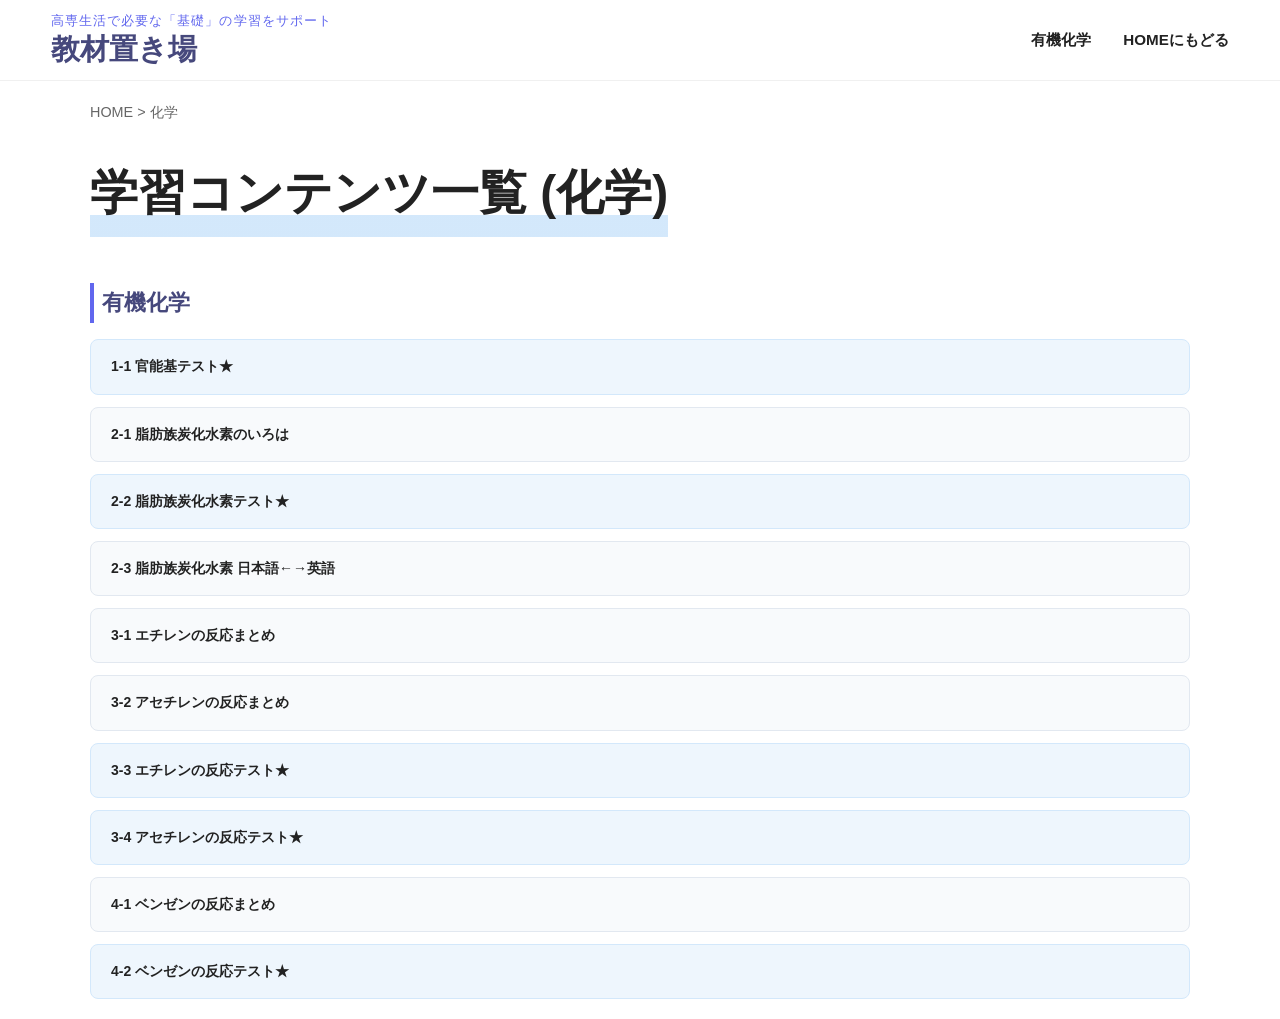
<file: index.html>
<!DOCTYPE html>
<html lang="ja">

<head>
    <meta charset="UTF-8" />
    <meta name="viewport" content="width=device-width, initial-scale=1.0" />
    <!--Google Search Console-->

    <title>教材置き場</title>

    <meta name="description" content="高専生のための教材置き場。学習に役立つコンテンツを順次追加していきます。">

    <link rel="stylesheet" href="style.css" />
</head>

<body>

    <!-- =========================
         Header
    ========================== -->
    <header class="header">
        <div class="header-inner">
            <a href="https://study.kikuchan-code.workers.dev/" class="logo">
                <p class="logo-subtitle">高専生活で必要な「基礎」の学習をサポート</p>
                <h1 class="logo-title">教材置き場</h1>
            </a>

            <!-- Hamburger -->
            <button class="hamburger" id="hamburger" aria-label="メニューを開く">
                <span></span>
                <span></span>
                <span></span>
            </button>

            <!-- Navigation -->
            <nav class="nav" id="nav">
                <ul class="nav-list">
                    <li><a href="#works">有機化学</a></li>
                    <li><a href="https://study.kikuchan-code.workers.dev/">HOMEにもどる</a></li>
                </ul>
            </nav>
        </div>
    </header>

    <!-- =========================
         Main
    ========================== -->
    <main class="main-content">

        <!-- Works -->
        <section class="section" id="works">
            <div class="container">
                
                <nav class="breadcrumb">
                    <a href="https://study.kikuchan-code.workers.dev/">HOME</a> &gt; <span>化学</span>
                </nav>

                <h2 class="section-title">学習コンテンツ一覧 (化学)</h2>

                <div class="section-content">
                    <h3 class="category-title">有機化学</h3>
                    
                    <ul class="content-list">
                        <li><a href="./OrganicChemistry/1-1.html" class="content-link is-test">1-1 官能基テスト★</a></li>
                        <li><a href="./OrganicChemistry/2-1.html" class="content-link">2-1 脂肪族炭化水素のいろは</a></li>
                        <li><a href="./OrganicChemistry/2-2.html" class="content-link is-test">2-2 脂肪族炭化水素テスト★</a></li>
                        <li><a href="./OrganicChemistry/2-3.html" class="content-link">2-3 脂肪族炭化水素 日本語←→英語</a></li>
                        <li><a href="./OrganicChemistry/3-1.html" class="content-link">3-1 エチレンの反応まとめ</a></li>
                        <li><a href="./OrganicChemistry/3-2.html" class="content-link">3-2 アセチレンの反応まとめ</a></li>
                        <li><a href="./OrganicChemistry/3-3.html" class="content-link is-test">3-3 エチレンの反応テスト★</a></li>
                        <li><a href="./OrganicChemistry/3-4.html" class="content-link is-test">3-4 アセチレンの反応テスト★</a></li>
                        <li><a href="./OrganicChemistry/4-1.html" class="content-link">4-1 ベンゼンの反応まとめ</a></li>
                        <li><a href="./OrganicChemistry/4-2.html" class="content-link is-test">4-2 ベンゼンの反応テスト★</a></li>
                    </ul>
                </div>

            </div>
        </section>

    </main>

    <!-- =========================
         To Top Button
    ========================== -->
    <button id="toTopBtn" class="to-top-btn" title="上へ戻る">
        <span aria-hidden="true" class="to-top-icon"></span>
    </button>

    <!-- =========================
         Scripts
    ========================== -->
    <script src="script.js"></script>

</body>

</html>
</file>
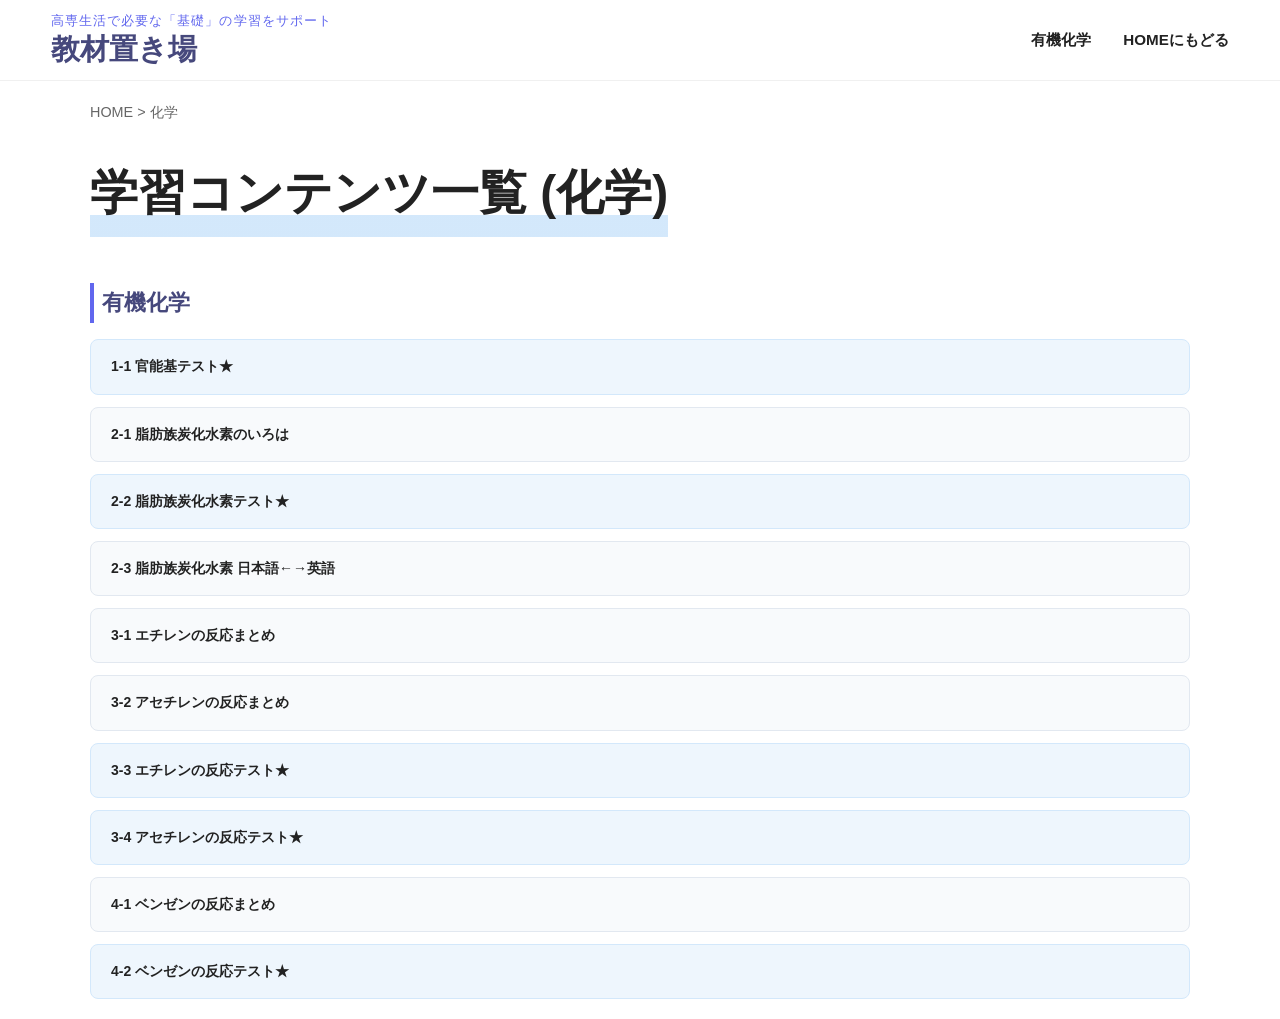
<file: chemistry.html>
<!DOCTYPE html>
<html lang="ja">

<head>
    <meta charset="UTF-8" />
    <meta name="viewport" content="width=device-width, initial-scale=1.0" />
    <!--Google Search Console-->

    <title>教材置き場</title>

    <meta name="description" content="高専生のための教材置き場。学習に役立つコンテンツを順次追加していきます。">

    <link rel="stylesheet" href="style.css" />
</head>

<body>

    <!-- =========================
         Header
    ========================== -->
    <header class="header">
        <div class="header-inner">
            <a href="../index.html" class="logo">
                <p class="logo-subtitle">高専生活で必要な「基礎」の学習をサポート</p>
                <h1 class="logo-title">教材置き場</h1>
            </a>

            <!-- Hamburger -->
            <button class="hamburger" id="hamburger" aria-label="メニューを開く">
                <span></span>
                <span></span>
                <span></span>
            </button>

            <!-- Navigation -->
            <nav class="nav" id="nav">
                <ul class="nav-list">
                    <li><a href="#works">有機化学</a></li>
                    <li><a href="../index.html">HOMEにもどる</a></li>
                </ul>
            </nav>
        </div>
    </header>

    <!-- =========================
         Main
    ========================== -->
    <main class="main-content">

        <!-- Works -->
        <section class="section" id="works">
            <div class="container">
                
                <nav class="breadcrumb">
                    <a href="../index.html">HOME</a> &gt; <span>化学</span>
                </nav>

                <h2 class="section-title">学習コンテンツ一覧 (化学)</h2>

                <div class="section-content">
                    <h3 class="category-title">有機化学</h3>
                    
                    <ul class="content-list">
                        <li><a href="./OrganicChemistry/1-1.html" class="content-link is-test">1-1 官能基テスト★</a></li>
                        <li><a href="./OrganicChemistry/2-1.html" class="content-link">2-1 脂肪族炭化水素のいろは</a></li>
                        <li><a href="./OrganicChemistry/2-2.html" class="content-link is-test">2-2 脂肪族炭化水素テスト★</a></li>
                        <li><a href="./OrganicChemistry/2-3.html" class="content-link">2-3 脂肪族炭化水素 日本語←→英語</a></li>
                        <li><a href="./OrganicChemistry/3-1.html" class="content-link">3-1 エチレンの反応まとめ</a></li>
                        <li><a href="./OrganicChemistry/3-2.html" class="content-link">3-2 アセチレンの反応まとめ</a></li>
                        <li><a href="./OrganicChemistry/3-3.html" class="content-link is-test">3-3 エチレンの反応テスト★</a></li>
                        <li><a href="./OrganicChemistry/3-4.html" class="content-link is-test">3-4 アセチレンの反応テスト★</a></li>
                        <li><a href="./OrganicChemistry/4-1.html" class="content-link">4-1 ベンゼンの反応まとめ</a></li>
                        <li><a href="./OrganicChemistry/4-2.html" class="content-link is-test">4-2 ベンゼンの反応テスト★</a></li>
                    </ul>
                </div>

            </div>
        </section>

    </main>

    <!-- =========================
         To Top Button
    ========================== -->
    <button id="toTopBtn" class="to-top-btn" title="上へ戻る">
        <span aria-hidden="true" class="to-top-icon"></span>
    </button>

    <!-- =========================
         Scripts
    ========================== -->
    <script src="script.js"></script>

</body>

</html>
</file>
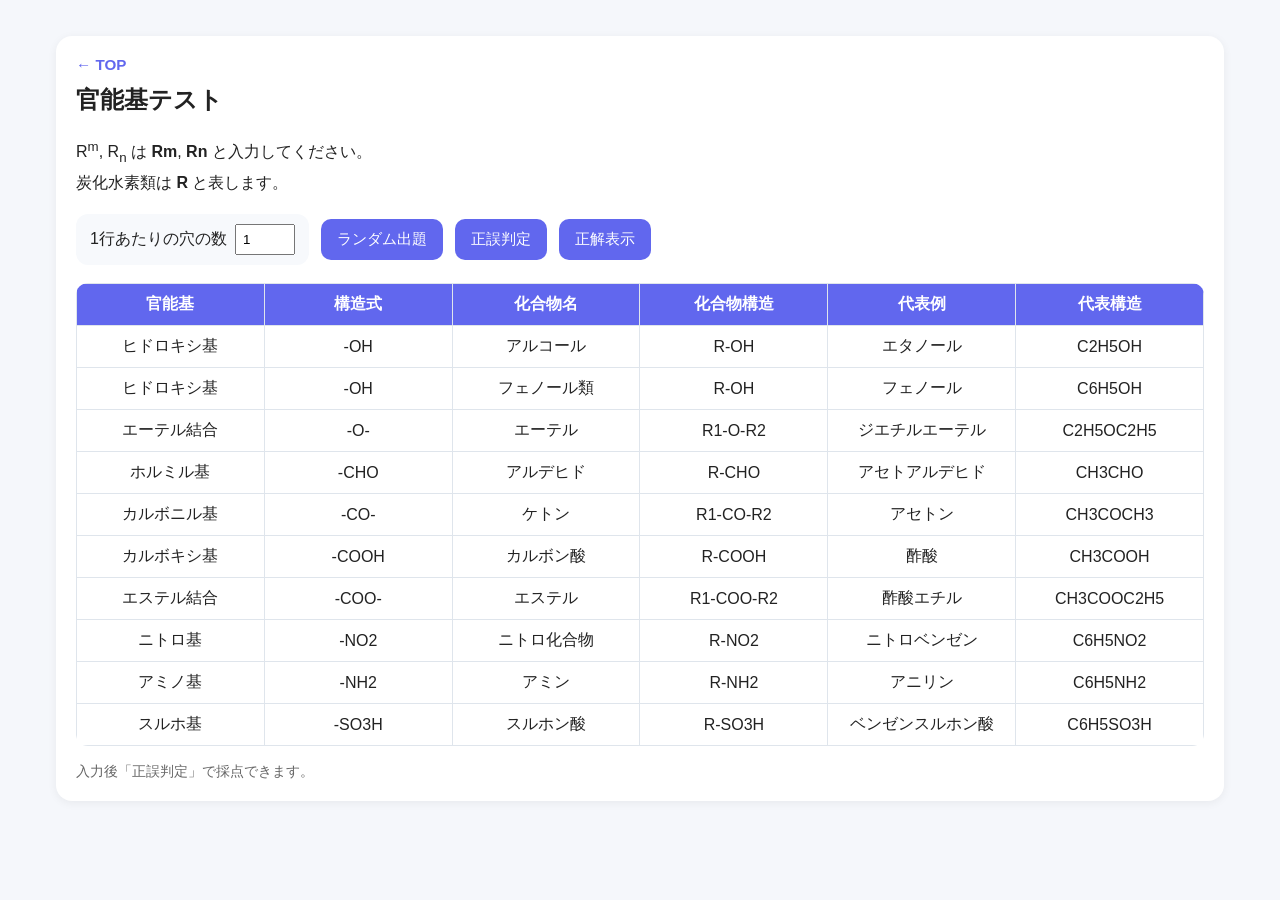
<file: OrganicChemistry/1-1.html>
<!DOCTYPE html>
<html lang="ja">

<!DOCTYPE html>
<html lang="ja">

<head>
    <meta charset="UTF-8">
    <meta name="viewport" content="width=device-width, initial-scale=1.0">
    <title>官能基テスト</title>

    <style>
        :root {
            --main: #6167ee;
            --main-dark: #46487c;
            --bg: #f5f7fb;
            --card: #ffffff;
            --border: #dfe5ec;
            --correct-bg: #d4edda;
            --correct-border: #28a745;
            --wrong-bg: #f8d7da;
            --wrong-border: #dc3545;
            --show-answer-bg: #cfe2ff;
            --show-answer-border: #4d8dff;
        }

        * {
            box-sizing: border-box;
        }

        body {
            margin: 0;
            font-family: Arial, sans-serif;
            background: var(--bg);
            color: #222;
        }

        h1 {
            margin: 0;
            font-size: 1.4rem;
        }

        .top-bar {
            margin-bottom: 20px;
        }

        .top-bar h1 {
            margin: 10px 0 0;
            font-size: 1.5rem;
        }

        .back-link {
            color: var(--main);
            text-decoration: none;
            font-size: 0.95rem;
            font-weight: bold;
        }

        .back-link:hover {
            color: var(--main-dark);
            text-decoration: underline;
        }

        main {
            max-width: 1200px;
            margin: 20px auto;
            padding: 16px;
        }

        .card {
            background: var(--card);
            border-radius: 16px;
            padding: 20px;
            box-shadow: 0 2px 10px rgba(0, 0, 0, 0.06);
        }

        .description {
            margin-bottom: 18px;
            line-height: 1.7;
        }

        .controls {
            display: flex;
            flex-wrap: wrap;
            gap: 12px;
            align-items: center;
            margin-bottom: 18px;
        }

        .controls-group {
            display: flex;
            align-items: center;
            gap: 8px;
            background: #f7f9fc;
            padding: 10px 14px;
            border-radius: 12px;
        }

        input[type="number"] {
            width: 60px;
            padding: 6px;
        }

        button {
            border: none;
            background: var(--main);
            color: white;
            padding: 10px 16px;
            border-radius: 10px;
            cursor: pointer;
            font-size: 0.95rem;
            transition: 0.2s;
        }

        button:hover {
            background: var(--main-dark);
            transform: translateY(-1px);
        }

        .table-wrap {
            overflow-x: auto;
            border-radius: 12px;
        }

        table {
            width: 100%;
            min-width: 900px;
            border-collapse: collapse;

            /* 追加 */
            table-layout: fixed;
        }

        th,
        td {
            border: 1px solid var(--border);
            padding: 10px;
            text-align: center;

            /* 追加 */
            word-break: break-word;
        }

        th {
            background: var(--main);
            color: white;

            /* stickyやめる */
            position: static;
        }

        input[type="text"] {
            width: 100%;
            min-width: 90px;
            padding: 8px;
            border: 2px solid #ccc;
            border-radius: 8px;
            font-size: 0.95rem;
        }

        input.correct {
            background: var(--correct-bg);
            border-color: var(--correct-border);
        }

        input.wrong {
            background: var(--wrong-bg);
            border-color: var(--wrong-border);
        }

        input.show-answer {
            background: #cfe2ff;
            border-color: #4d8dff;
        }

        .footer-note {
            margin-top: 16px;
            color: #666;
            font-size: 0.9rem;
        }

        @media (max-width: 800px) {

            main {
                padding: 10px;
            }

            .controls {
                flex-direction: column;
                align-items: stretch;
            }

            .controls-group {
                justify-content: space-between;
            }

            button {
                width: 100%;
            }

            th,
            td {
                font-size: 0.85rem;
                padding: 8px;
            }
        }
    </style>
</head>

<body>

    <main>



        <div class="card">

            <div class="top-bar">
                <a href="../index.html" class="back-link">
                    ← TOP
                </a>

                <h1>官能基テスト</h1>
            </div>

            <div class="description">
                R<sup>m</sup>, R<sub>n</sub> は
                <strong>Rm</strong>, <strong>Rn</strong>
                と入力してください。<br>
                炭化水素類は <strong>R</strong> と表します。
            </div>

            <div class="controls">

                <div class="controls-group">
                    <label for="hole-count">1行あたりの穴の数</label>
                    <input type="number" id="hole-count" min="1" max="5" value="1">
                </div>

                <button id="randomize-button">
                    ランダム出題
                </button>

                <button id="check-answers-button">
                    正誤判定
                </button>

                <button id="show-answers-button">
                    正解表示
                </button>

            </div>

            <div class="table-wrap">
                <table id="functional-groups-table">

                    <thead>
                        <tr>
                            <th>官能基</th>
                            <th>構造式</th>
                            <th>化合物名</th>
                            <th>化合物構造</th>
                            <th>代表例</th>
                            <th>代表構造</th>
                        </tr>
                    </thead>

                    <tbody></tbody>

                </table>
            </div>
            <div class="footer-note">
                入力後「正誤判定」で採点できます。
            </div>

        </div>

    </main>

    <script>
        const data = [
            {
                name: 'ヒドロキシ基',
                structure: '-OH',
                compoundName: 'アルコール',
                compoundStructure: 'R-OH',
                organicCompoundName: 'エタノール',
                organicCompoundStructure: 'C2H5OH'
            },
            {
                name: 'ヒドロキシ基',
                structure: '-OH',
                compoundName: 'フェノール類',
                compoundStructure: 'R-OH',
                organicCompoundName: 'フェノール',
                organicCompoundStructure: 'C6H5OH'
            },
            {
                name: 'エーテル結合',
                structure: '-O-',
                compoundName: 'エーテル',
                compoundStructure: 'R1-O-R2',
                organicCompoundName: 'ジエチルエーテル',
                organicCompoundStructure: 'C2H5OC2H5'
            },
            {
                name: 'ホルミル基',
                structure: '-CHO',
                compoundName: 'アルデヒド',
                compoundStructure: 'R-CHO',
                organicCompoundName: 'アセトアルデヒド',
                organicCompoundStructure: 'CH3CHO'
            },
            {
                name: 'カルボニル基',
                structure: '-CO-',
                compoundName: 'ケトン',
                compoundStructure: 'R1-CO-R2',
                organicCompoundName: 'アセトン',
                organicCompoundStructure: 'CH3COCH3'
            },
            {
                name: 'カルボキシ基',
                structure: '-COOH',
                compoundName: 'カルボン酸',
                compoundStructure: 'R-COOH',
                organicCompoundName: '酢酸',
                organicCompoundStructure: 'CH3COOH'
            },
            {
                name: 'エステル結合',
                structure: '-COO-',
                compoundName: 'エステル',
                compoundStructure: 'R1-COO-R2',
                organicCompoundName: '酢酸エチル',
                organicCompoundStructure: 'CH3COOC2H5'
            },
            {
                name: 'ニトロ基',
                structure: '-NO2',
                compoundName: 'ニトロ化合物',
                compoundStructure: 'R-NO2',
                organicCompoundName: 'ニトロベンゼン',
                organicCompoundStructure: 'C6H5NO2'
            },
            {
                name: 'アミノ基',
                structure: '-NH2',
                compoundName: 'アミン',
                compoundStructure: 'R-NH2',
                organicCompoundName: 'アニリン',
                organicCompoundStructure: 'C6H5NH2'
            },
            {
                name: 'スルホ基',
                structure: '-SO3H',
                compoundName: 'スルホン酸',
                compoundStructure: 'R-SO3H',
                organicCompoundName: 'ベンゼンスルホン酸',
                organicCompoundStructure: 'C6H5SO3H'
            },
        ];

        const tableBody = document.querySelector('#functional-groups-table tbody');
        const holeCountInput = document.getElementById('hole-count');
        const shuffleRowsCheckbox = document.getElementById('shuffle-rows');
        const randomizeButton = document.getElementById('randomize-button');
        const checkAnswersButton = document.getElementById('check-answers-button');
        const showAnswersButton = document.getElementById('show-answers-button');

        function createTable() {
            tableBody.innerHTML = ''; // テーブルをリセット
            data.forEach(item => {
                const row = document.createElement('tr');
                Object.values(item).forEach(text => {
                    const cell = document.createElement('td');
                    cell.textContent = text;
                    row.appendChild(cell);
                });
                tableBody.appendChild(row);
            });
        }

        function shuffleArray(array) {
            for (let i = array.length - 1; i > 0; i--) {
                const j = Math.floor(Math.random() * (i + 1));
                [array[i], array[j]] = [array[j], array[i]];
            }
        }

        function randomizeHoles() {

            const holeCount = parseInt(holeCountInput.value, 10);

            createTable();

            // 1列目（官能基名）の重複管理
            const usedFirstColumnAnswers = new Set();

            tableBody.querySelectorAll('tr').forEach(row => {

                const cells = Array.from(row.children);

                shuffleArray(cells);

                let holesMade = 0;

                for (const cell of cells) {

                    if (holesMade >= holeCount) break;

                    const cellIndex = cells.indexOf(cell);

                    const originalText = cell.textContent;

                    // 1列目だけ重複禁止
                    if (cellIndex === 0) {

                        if (usedFirstColumnAnswers.has(originalText)) {
                            continue;
                        }

                        usedFirstColumnAnswers.add(originalText);
                    }

                    cell.innerHTML =
                        `<input type="text" data-answer="${originalText}" />`;

                    const input = cell.querySelector('input');

                    function resize() {

                        const temp = document.createElement('span');

                        temp.style.visibility = 'hidden';
                        temp.style.position = 'absolute';
                        temp.style.whiteSpace = 'pre';

                        temp.style.font =
                            getComputedStyle(input).font;

                        temp.textContent =
                            input.value || originalText || " ";

                        document.body.appendChild(temp);

                        input.style.width =
                            `${temp.offsetWidth + 32}px`;

                        temp.remove();
                    }

                    input.addEventListener('input', resize);

                    input.resizeInput = resize;

                    resize();

                    holesMade++;
                }
            });
        }

        function checkAnswers() {

            tableBody.querySelectorAll('input').forEach(input => {

                const answer =
                    input.getAttribute('data-answer');

                input.classList.remove(
                    'correct',
                    'wrong',
                    'show-answer'
                );

                if (input.value === answer) {

                    input.classList.add('correct');

                } else {

                    input.classList.add('wrong');
                }
            });
        }

        function showAnswers() {

            tableBody.querySelectorAll('input').forEach(input => {

                const answer =
                    input.getAttribute('data-answer');

                if (input.value !== answer) {

                    input.value = answer;

                    input.resizeInput();

                    input.classList.remove(
                        'correct',
                        'wrong'
                    );

                    input.classList.add('show-answer');
                }
            });
        }
        randomizeButton.addEventListener('click', randomizeHoles);
        checkAnswersButton.addEventListener('click', checkAnswers);
        showAnswersButton.addEventListener('click', showAnswers);

        // ページロード時にテーブルを初期化
        createTable();
    </script>
</body>

</html>
</file>
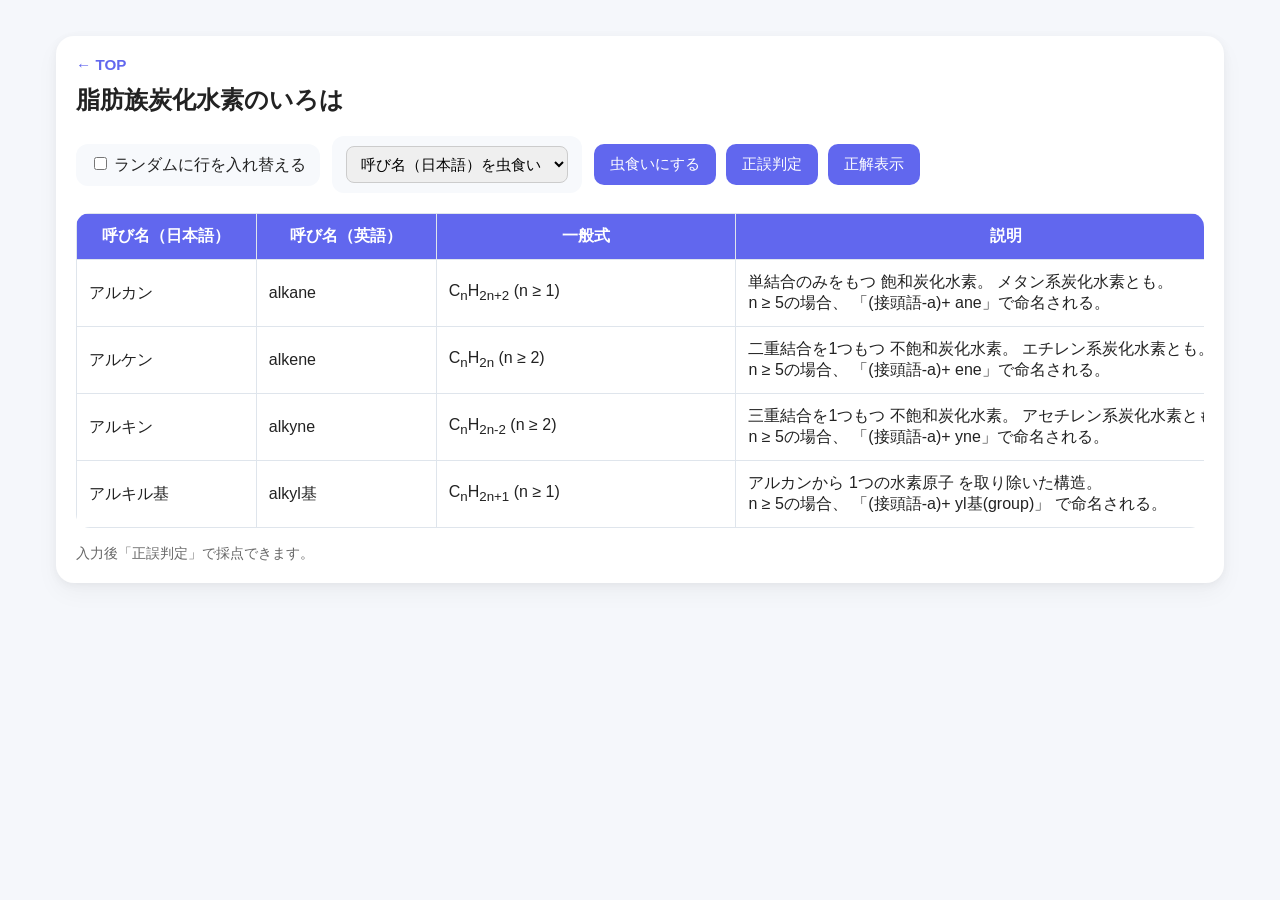
<file: OrganicChemistry/2-1.html>
<!DOCTYPE html>
<html lang="ja">

<head>
    <meta charset="UTF-8" />
    <meta name="viewport" content="width=device-width, initial-scale=1.0" />
    <title>脂肪族炭化水素のいろは</title>

    <style>
        :root {
            --main: #6167ee;
            --main-dark: #46487c;
            --bg: #f5f7fb;
            --card: #ffffff;
            --border: #dfe5ec;
            --correct-bg: #d4edda;
            --correct-border: #28a745;
            --wrong-bg: #f8d7da;
            --wrong-border: #dc3545;
            --show-answer-bg: #cfe2ff;
            --show-answer-border: #4d8dff;
        }

        * {
            box-sizing: border-box;
        }

        body {
            margin: 0;
            font-family: Arial, sans-serif;
            background: var(--bg);
            color: #222;
        }


        h1 {
            margin: 0;
            font-size: 1.4rem;
        }

        .top-bar {
            margin-bottom: 20px;
        }

        .top-bar h1 {
            margin: 10px 0 0;
            font-size: 1.5rem;
        }

        .back-link {
            color: var(--main);
            text-decoration: none;
            font-size: 0.95rem;
            font-weight: bold;
        }

        .back-link:hover {
            text-decoration: underline;
        }

        main {
            max-width: 1200px;
            margin: 20px auto;
            padding: 16px;
        }

        .card {
            background: var(--card);
            border-radius: 18px;
            padding: 20px;

            box-shadow:
                0 2px 10px rgba(0, 0, 0, 0.05),
                0 10px 24px rgba(0, 0, 0, 0.04);
        }

        .controls {
            display: flex;
            flex-wrap: wrap;
            gap: 12px;
            align-items: center;

            margin-bottom: 20px;
        }

        .controls-group {
            display: flex;
            align-items: center;
            gap: 8px;
            background: #f7f9fc;
            padding: 10px 14px;
            border-radius: 12px;
        }

        select,
        input[type="number"] {
            padding: 8px 10px;
            border-radius: 8px;
            border: 1px solid #ccc;
            font-size: 0.95rem;
        }

        .buttons {
            display: flex;
            gap: 10px;
            flex-wrap: wrap;
        }

        button {
            border: none;
            background: var(--main);
            color: white;

            padding: 10px 16px;
            border-radius: 10px;

            cursor: pointer;
            font-size: 0.95rem;

            transition:
                background 0.2s,
                transform 0.15s;
        }

        button:hover {
            background: var(--main-dark);
            transform: translateY(-1px);
        }

        button:active {
            transform: scale(0.98);
        }

        .table-wrap {
            overflow-x: auto;
            -webkit-overflow-scrolling: touch;

            border-radius: 14px;
        }

        table {
            width: 100%;
            min-width: 1200px;

            border-collapse: collapse;
            table-layout: fixed;

            background: white;
        }

        th,
        td {
            border: 1px solid var(--border);
            padding: 12px;
            word-break: break-word;
        }

        th {
            background: var(--main);
            color: white;
            text-align: center;
            font-weight: bold;
        }

        td {
            background: #fff;
            text-align: left;
        }

        th:nth-child(1),
        td:nth-child(1) {
            width: 15%;
        }

        th:nth-child(2),
        td:nth-child(2) {
            width: 15%;
        }

        th:nth-child(3),
        td:nth-child(3) {
            width: 25%;
        }

        th:nth-child(4),
        td:nth-child(4) {
            width: 45%;
        }

        input[type="text"] {
            width: clamp(100px, 80%, 200px);
            padding: 8px 10px;

            border: 2px solid #ccc;
            border-radius: 8px;

            font-size: 0.95rem;
            text-align: center;

            transition:
                border-color 0.2s,
                background 0.2s;
        }

        input[type="text"]:focus {
            outline: none;
            border-color: var(--main);
        }

        input.correct {
            background: var(--correct-bg);
            border-color: var(--correct-border);
        }

        input.wrong {
            background: var(--wrong-bg);
            border-color: var(--wrong-border);
        }

        input.show-answer {
            background: #cfe2ff;
            border-color: #4d8dff;
        }

        .footer-note {
            margin-top: 16px;
            color: #666;
            font-size: 0.9rem;
        }

        @media (max-width: 800px) {

            main {
                padding: 10px;
            }

            .controls {
                flex-direction: column;
                align-items: stretch;
            }

            .controls-group {
                justify-content: space-between;
            }

            .buttons {
                width: 100%;
                flex-direction: column;
            }

            button {
                width: 100%;
            }

            th,
            td {
                font-size: 0.85rem;
                padding: 8px;
            }
        }
    </style>
</head>

<body>
    <main>
        <div class="card">

            <a href="../index.html" class="back-link">
                ← TOP
            </a>
            <div class="top-bar">
                <h1>脂肪族炭化水素のいろは</h1>
            </div>
            <div class="controls">

                <div class="controls-group">
                    <label>
                        <input type="checkbox" id="shuffleRows">
                        ランダムに行を入れ替える
                    </label>
                </div>

                <div class="controls-group">
                    <select id="languageSelect">
                        <option value="jp">呼び名（日本語）を虫食い</option>
                        <option value="en">呼び名（英語）を虫食い</option>
                    </select>
                </div>

                <div class="buttons">
                    <button onclick="applyBlanks()">虫食いにする</button>
                    <button onclick="checkAnswers()">正誤判定</button>
                    <button onclick="showCorrectAnswers()">正解表示</button>
                </div>

            </div>

            <div class="table-wrap">

                <table>
                    <thead>
                        <tr>
                            <th>呼び名（日本語）</th>
                            <th>呼び名（英語）</th>
                            <th>一般式</th>
                            <th>説明</th>
                        </tr>
                    </thead>

                    <tbody>

                        <tr>
                            <td><span class="blank jp">アルカン</span></td>
                            <td><span class="blank en">alkane</span></td>

                            <td>
                                C<sub>n</sub>H<sub><span class="blank">2n+2</span></sub>
                                (n ≥ <span class="blank">1</span>)
                            </td>

                            <td>
                                <span class="blank">単結合のみ</span>をもつ
                                <span class="blank">飽和</span>炭化水素。
                                <span class="blank">メタン</span>系炭化水素とも。<br>

                                n ≥ <span class="blank">5</span>の場合、
                                「(接頭語-<span class="blank">a</span>)+
                                <span class="blank">ane</span>」で命名される。
                            </td>
                        </tr>

                        <tr>
                            <td><span class="blank jp">アルケン</span></td>
                            <td><span class="blank en">alkene</span></td>

                            <td>
                                C<sub>n</sub>H<sub><span class="blank">2n</span></sub>
                                (n ≥ <span class="blank">2</span>)
                            </td>

                            <td>
                                <span class="blank">二重結合</span>を1つもつ
                                <span class="blank">不飽和</span>炭化水素。
                                <span class="blank">エチレン</span>系炭化水素とも。<br>

                                n ≥ <span class="blank">5</span>の場合、
                                「(接頭語-<span class="blank">a</span>)+
                                <span class="blank">ene</span>」で命名される。
                            </td>
                        </tr>

                        <tr>
                            <td><span class="blank jp">アルキン</span></td>
                            <td><span class="blank en">alkyne</span></td>

                            <td>
                                C<sub>n</sub>H<sub><span class="blank">2n-2</span></sub>
                                (n ≥ <span class="blank">2</span>)
                            </td>

                            <td>
                                <span class="blank">三重結合</span>を1つもつ
                                <span class="blank">不飽和</span>炭化水素。
                                <span class="blank">アセチレン</span>系炭化水素とも。<br>

                                n ≥ <span class="blank">5</span>の場合、
                                「(接頭語-<span class="blank">a</span>)+
                                <span class="blank">yne</span>」で命名される。
                            </td>
                        </tr>

                        <tr>
                            <td><span class="blank jp">アルキル基</span></td>
                            <td><span class="blank en">alkyl</span>基</td>

                            <td>
                                C<sub>n</sub>H<sub><span class="blank">2n+1</span></sub>
                                (n ≥ <span class="blank">1</span>)
                            </td>

                            <td>
                                アル<span class="blank">カ</span>ンから
                                <span class="blank">1つの水素原子</span>
                                を取り除いた構造。<br>

                                n ≥ <span class="blank">5</span>の場合、
                                「(接頭語-<span class="blank">a</span>)+
                                <span class="blank">yl</span>基(group)」
                                で命名される。
                            </td>
                        </tr>

                    </tbody>
                </table>

            </div>

            <div class="footer-note">
                入力後「正誤判定」で採点できます。
            </div>

        </div>
    </main>

    <script>

        function applyBlanks() {

            const language =
                document.getElementById('languageSelect').value;

            const shuffleRows =
                document.getElementById('shuffleRows').checked;

            resetBlanks();

            if (shuffleRows) {
                shuffleTableRows();
            }

            toggleBlanks(language);
        }

        function resetBlanks() {

            const inputs =
                document.querySelectorAll('input[type="text"]');

            inputs.forEach(input => {

                const originalText =
                    input.getAttribute('data-original');

                const textNode =
                    document.createTextNode(originalText);

                input.parentElement.replaceChild(textNode, input);
            });
        }

        function shuffleTableRows() {

            const tbody = document.querySelector('tbody');

            const rows =
                Array.from(tbody.querySelectorAll('tr'));

            for (let i = rows.length - 1; i > 0; i--) {

                const j =
                    Math.floor(Math.random() * (i + 1));

                [rows[i], rows[j]] =
                    [rows[j], rows[i]];
            }

            rows.forEach(row => tbody.appendChild(row));
        }

        function createInput(blank) {

            const text = blank.textContent;

            const input = document.createElement('input');

            input.type = 'text';
            input.value = '';

            input.setAttribute('data-original', text);

            function resize() {

                const temp = document.createElement('span');

                temp.style.cssText = `
    visibility:hidden;
    position:absolute;
    white-space:pre;
    font:${getComputedStyle(input).font};
`;

                temp.textContent = input.value || text || " ";

                document.body.appendChild(temp);

                input.style.width = `${temp.offsetWidth + 40}px`;

                temp.remove();
            }

            input.addEventListener('input', resize);

            // 外部からも呼べるよう保存
            input.resizeInput = resize;

            resize();

            blank.textContent = '';
            blank.appendChild(input);
        }

        function toggleBlanks(language) {

            const jpBlanks =
                document.querySelectorAll('.blank.jp');

            const enBlanks =
                document.querySelectorAll('.blank.en');

            const otherBlanks =
                document.querySelectorAll(
                    '.blank:not(.jp):not(.en)'
                );

            if (language === 'jp') {

                jpBlanks.forEach(createInput);

            } else {

                enBlanks.forEach(createInput);
            }

            otherBlanks.forEach(createInput);
        }

        function checkAnswers() {

            const inputs =
                document.querySelectorAll('input[type="text"]');

            inputs.forEach(input => {

                const originalText =
                    input.getAttribute('data-original');

                const answer =
                    input.value.trim();

                input.classList.remove(
                    'correct',
                    'wrong'
                );

                if (answer === originalText) {

                    input.classList.add('correct');

                } else {

                    input.classList.add('wrong');
                }
            });
        }

        function showCorrectAnswers() {

            const inputs =
                document.querySelectorAll('input[type="text"]');

            inputs.forEach(input => {

                const originalText =
                    input.getAttribute('data-original');

                const answer =
                    input.value.trim();

                input.classList.remove(
                    'correct',
                    'wrong',
                    'show-answer'
                );

                if (answer !== originalText) {

                    input.value = originalText;

                    // 幅更新
                    input.resizeInput();

                    input.classList.add('show-answer');
                }
            });
        }

    </script>

</body>

</html>
</file>
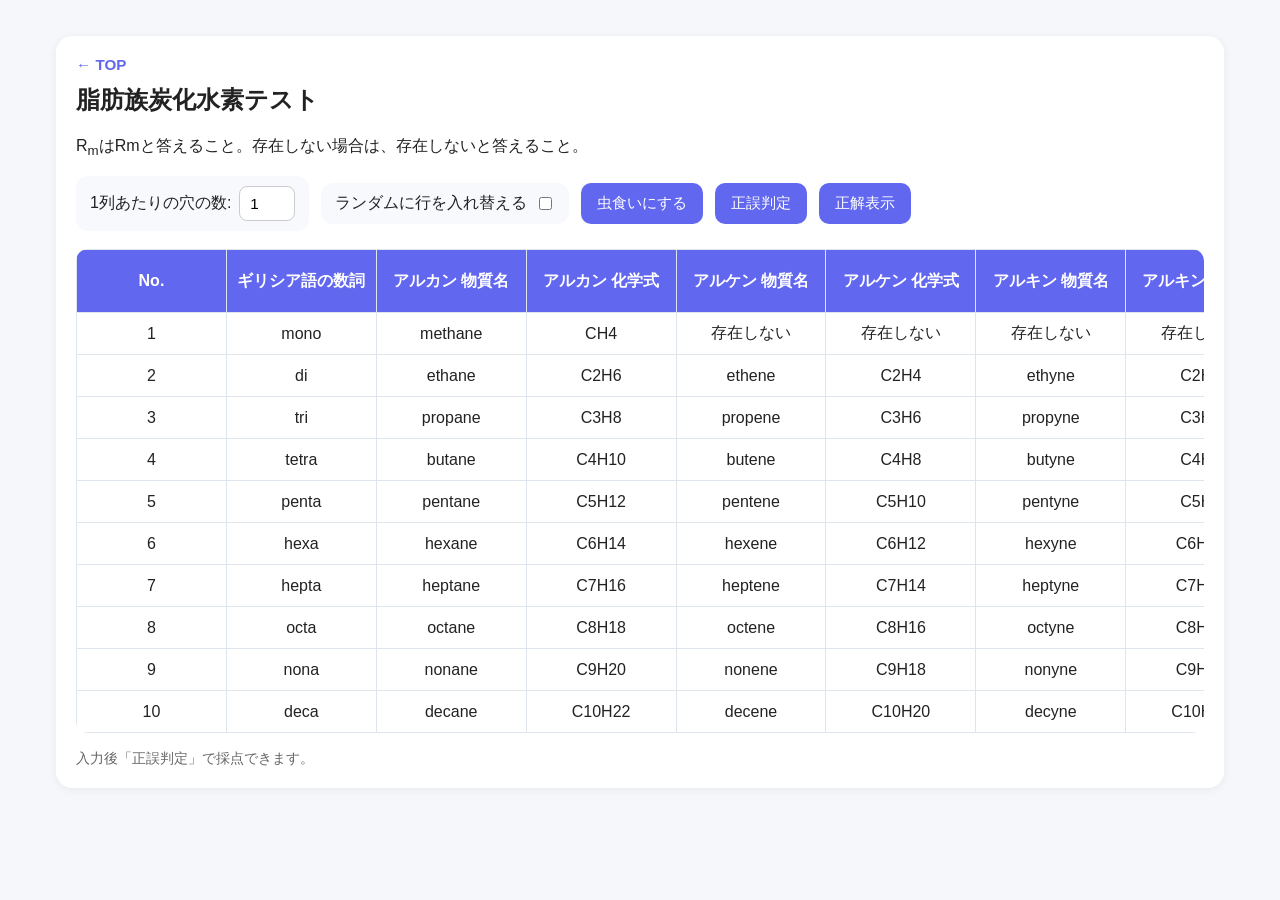
<file: OrganicChemistry/2-2.html>
<!DOCTYPE html>
<html lang="ja">

<head>
    <meta charset="UTF-8">
    <meta name="viewport" content="width=device-width, initial-scale=1.0">
    <title>脂肪族炭化水素テスト</title>
    <style>
        :root {
            --main: #6167ee;
            --main-dark: #46487c;
            --bg: #f5f7fb;
            --card: #ffffff;
            --border: #dfe5ec;
            --correct-bg: #d4edda;
            --correct-border: #28a745;
            --wrong-bg: #f8d7da;
            --wrong-border: #dc3545;
            --show-answer-bg: #cfe2ff;
            --show-answer-border: #4d8dff;
        }

        * {
            box-sizing: border-box;
        }

        body {
            margin: 0;
            font-family: Arial, sans-serif;
            background: var(--bg);
            color: #222;
        }

        h1 {
            margin: 0;
            font-size: 1.4rem;
        }

        .top-bar {
            margin-bottom: 20px;
        }

        .top-bar h1 {
            margin: 10px 0 0;
            font-size: 1.5rem;
        }

        .back-link {
            color: var(--main);
            text-decoration: none;
            font-size: 0.95rem;
            font-weight: bold;
        }

        .back-link:hover {
            color: var(--main-dark);
            text-decoration: underline;
        }

        main {
            max-width: 1200px;
            margin: 20px auto;
            padding: 16px;
        }

        .card {
            background: var(--card);
            border-radius: 16px;
            padding: 20px;
            box-shadow: 0 2px 10px rgba(0, 0, 0, 0.06);
        }

        .description {
            margin-bottom: 18px;
            line-height: 1.7;
        }

        .controls {
            display: flex;
            flex-wrap: wrap;
            gap: 12px;
            align-items: center;
            margin-bottom: 18px;
        }

        .controls-group {
            display: flex;
            align-items: center;
            gap: 8px;
            background: #f7f9fc;
            padding: 10px 14px;
            border-radius: 12px;
        }

        input[type="number"] {
            padding: 8px 10px;
            border-radius: 8px;
            border: 1px solid #ccc;
            font-size: 0.95rem;
        }

        button {
            border: none;
            background: var(--main);
            color: white;
            padding: 10px 16px;
            border-radius: 10px;
            cursor: pointer;
            font-size: 0.95rem;
            transition: 0.2s;
        }

        button:hover {
            background: var(--main-dark);
            transform: translateY(-1px);
        }

        .table-wrap {
            overflow-x: auto;
            border-radius: 12px;
        }

        table {
            width: 100%;
            min-width: 1500px;
            border-collapse: collapse;

            /* 追加 */
            table-layout: fixed;
        }

        th,
        td {
            border: 1px solid var(--border);
            padding: 10px;
            text-align: center;

            /* 追加 */
            word-break: break-word;
        }

        th {
            background: var(--main);
            color: white;

            /* stickyやめる */
            position: static;
        }

        input[type="text"] {
            width: clamp(100px, 80%, 200px);
            padding: 8px 10px;

            border: 2px solid #ccc;
            border-radius: 8px;

            font-size: 0.95rem;
            text-align: center;

            transition:
                border-color 0.2s,
                background 0.2s;
        }

        input[type="text"]:focus {
            outline: none;
            border-color: var(--main);
        }

        input.correct {
            background: var(--correct-bg);
            border-color: var(--correct-border);
        }

        input.wrong {
            background: var(--wrong-bg);
            border-color: var(--wrong-border);
        }

        input.show-answer {
            background: #cfe2ff;
            border-color: #4d8dff;
        }

        .footer-note {
            margin-top: 16px;
            color: #666;
            font-size: 0.9rem;
        }

        @media (max-width: 1000px) {

            main {
                padding: 10px;
            }

            .controls {
                flex-direction: column;
                align-items: stretch;
            }

            .controls-group {
                justify-content: space-between;
            }

            button {
                width: 100%;
            }

            th,
            td {
                font-size: 0.85rem;
                padding: 8px;
            }
        }
    </style>
</head>

<body>
    <main>
        <div class="card">
            <a href="../index.html" class="back-link">
                ← TOP
            </a>
            <div class="top-bar">
                <h1>脂肪族炭化水素テスト</h1>
            </div>
            R<sub>m</sub>はRmと答えること。存在しない場合は、存在しないと答えること。<br><br>
            <div class="controls">
                <div class="controls-group">
                    <label for="hole-count">1列あたりの穴の数:</label>
                    <input type="number" id="hole-count" min="1" max="9" value="1">
                </div>
                <div class="controls-group">
                    <label for="shuffle-rows">ランダムに行を入れ替える</label>
                    <input type="checkbox" id="shuffle-rows">
                </div>

                <button id="randomize-button">虫食いにする</button>
                <button id="check-button">正誤判定</button>
                <button id="show-answers-button">正解表示</button>

            </div>
            <div class="table-wrap">
                <table id="chemical-table">
                    <thead>
                        <tr>
                            <th>No.</th>
                            <th>ギリシア語の数詞</th>
                            <th>アルカン 物質名</th>
                            <th>アルカン 化学式</th>
                            <th>アルケン 物質名</th>
                            <th>アルケン 化学式</th>
                            <th>アルキン 物質名</th>
                            <th>アルキン 化学式</th>
                            <th>アルキル基 物質名</th>
                            <th>アルキル基 化学式</th>
                        </tr>
                    </thead>
                    <tbody>
                        <!-- データがここに挿入されます -->
                    </tbody>
                </table>
            </div>
            <div class="footer-note">
                入力後「正誤判定」で採点できます。
            </div>
        </div>
    </main>
    <script>
        const data = [
            { greek: 'mono', alkane: { name: 'methane', formula: 'CH4' }, alkene: { name: '存在しない', formula: '存在しない' }, alkyne: { name: '存在しない', formula: '存在しない' }, alkyl: { name: 'methyl基', formula: 'CH3-' } },
            { greek: 'di', alkane: { name: 'ethane', formula: 'C2H6' }, alkene: { name: 'ethene', formula: 'C2H4' }, alkyne: { name: 'ethyne', formula: 'C2H2' }, alkyl: { name: 'ethyl基', formula: 'C2H5-' } },
            { greek: 'tri', alkane: { name: 'propane', formula: 'C3H8' }, alkene: { name: 'propene', formula: 'C3H6' }, alkyne: { name: 'propyne', formula: 'C3H4' }, alkyl: { name: 'propyl基', formula: 'C3H7-' } },
            { greek: 'tetra', alkane: { name: 'butane', formula: 'C4H10' }, alkene: { name: 'butene', formula: 'C4H8' }, alkyne: { name: 'butyne', formula: 'C4H6' }, alkyl: { name: 'butyl基', formula: 'C4H9-' } },
            { greek: 'penta', alkane: { name: 'pentane', formula: 'C5H12' }, alkene: { name: 'pentene', formula: 'C5H10' }, alkyne: { name: 'pentyne', formula: 'C5H8' }, alkyl: { name: 'pentyl基', formula: 'C5H11-' } },
            { greek: 'hexa', alkane: { name: 'hexane', formula: 'C6H14' }, alkene: { name: 'hexene', formula: 'C6H12' }, alkyne: { name: 'hexyne', formula: 'C6H10' }, alkyl: { name: 'hexyl基', formula: 'C6H13-' } },
            { greek: 'hepta', alkane: { name: 'heptane', formula: 'C7H16' }, alkene: { name: 'heptene', formula: 'C7H14' }, alkyne: { name: 'heptyne', formula: 'C7H12' }, alkyl: { name: 'heptyl基', formula: 'C7H15-' } },
            { greek: 'octa', alkane: { name: 'octane', formula: 'C8H18' }, alkene: { name: 'octene', formula: 'C8H16' }, alkyne: { name: 'octyne', formula: 'C8H14' }, alkyl: { name: 'octyl基', formula: 'C8H17-' } },
            { greek: 'nona', alkane: { name: 'nonane', formula: 'C9H20' }, alkene: { name: 'nonene', formula: 'C9H18' }, alkyne: { name: 'nonyne', formula: 'C9H16' }, alkyl: { name: 'nonyl基', formula: 'C9H19-' } },
            { greek: 'deca', alkane: { name: 'decane', formula: 'C10H22' }, alkene: { name: 'decene', formula: 'C10H20' }, alkyne: { name: 'decyne', formula: 'C10H18' }, alkyl: { name: 'decyl基', formula: 'C10H21-' } }
        ];

        function shuffleArray(array) {
            for (let i = array.length - 1; i > 0; i--) {
                const j = Math.floor(Math.random() * (i + 1));
                [array[i], array[j]] = [array[j], array[i]];
            }
        }

        function createTable(data) {
            const tbody = document.querySelector('#chemical-table tbody');
            tbody.innerHTML = '';
            data.forEach((item, index) => {
                const row = document.createElement('tr');
                row.innerHTML = `
                    <td>${index + 1}</td>
                    <td>${item.greek}</td>
                    <td>${item.alkane.name}</td>
                    <td>${item.alkane.formula}</td>
                    <td>${item.alkene.name}</td>
                    <td>${item.alkene.formula}</td>
                    <td>${item.alkyne.name}</td>
                    <td>${item.alkyne.formula}</td>
                    <td>${item.alkyl.name}</td>
                    <td>${item.alkyl.formula}</td>
                `;
                tbody.appendChild(row);
            });
        }

        function randomizeHoles() {
            let holeCount = parseInt(document.getElementById('hole-count').value, 10);

            const shuffleRows = document.getElementById('shuffle-rows').checked;

            const tbody = document.querySelector('#chemical-table tbody');

            const rows = Array.from(tbody.rows);

            if (shuffleRows) {
                shuffleArray(rows);

                rows.forEach(row => tbody.appendChild(row));
            }

            // 既存状態をリセット
            rows.forEach(row => {
                const cells = Array.from(row.cells);

                cells.forEach(cell => {
                    const input = cell.querySelector('input');

                    if (input) {
                        cell.textContent = input.dataset.answer;
                    }
                });
            });

            // 新しい入力欄を作成
            rows.forEach(row => {
                const cells = Array.from(row.cells).slice(1);

                shuffleArray(cells);

                for (let i = 0; i < holeCount && i < cells.length; i++) {
                    const cell = cells[i];

                    const answer = cell.textContent;

                    const input = document.createElement('input');

                    input.type = 'text';

                    input.dataset.answer = answer;


                    input.type = 'text';

                    input.dataset.answer = answer;

                    function resize() {

                        const temp = document.createElement('span');

                        temp.style.cssText = `
        visibility:hidden;
        position:absolute;
        white-space:pre;
        font:${getComputedStyle(input).font};
    `;

                        temp.textContent =
                            input.value || answer || ' ';

                        document.body.appendChild(temp);

                        input.style.width =
                            `${temp.offsetWidth + 40}px`;

                        temp.remove();
                    }

                    input.addEventListener('input', () => {

                        resize();

                        input.classList.remove(
                            'correct',
                            'wrong',
                            'show-answer'
                        );
                    });

                    resize();

                    input.addEventListener('input', () => {
                        updateInputWidth(input);

                        input.classList.remove('correct', 'wrong', 'show-answer');
                    });

                    cell.textContent = '';

                    cell.appendChild(input);
                }
            });
        }

        function checkAnswers() {
            const inputs = document.querySelectorAll('input[type="text"]');

            inputs.forEach(input => {
                input.classList.remove('correct', 'wrong', 'show-answer');

                if (input.value === input.dataset.answer) {
                    input.classList.add('correct');
                } else {
                    input.classList.add('wrong');
                }
            });
        }

        function showAnswers() {
            const inputs = document.querySelectorAll('input[type="text"]');

            inputs.forEach(input => {
                input.classList.remove('correct', 'wrong');

                if (input.value !== input.dataset.answer) {
                    input.classList.add('show-answer');
                }

                input.value = input.dataset.answer;
            });
        }

        document.getElementById('randomize-button').addEventListener('click', randomizeHoles);
        document.getElementById('check-button').addEventListener('click', checkAnswers);
        document.getElementById('show-answers-button').addEventListener('click', showAnswers);

        createTable(data);
    </script>
</body>

</html>
</file>
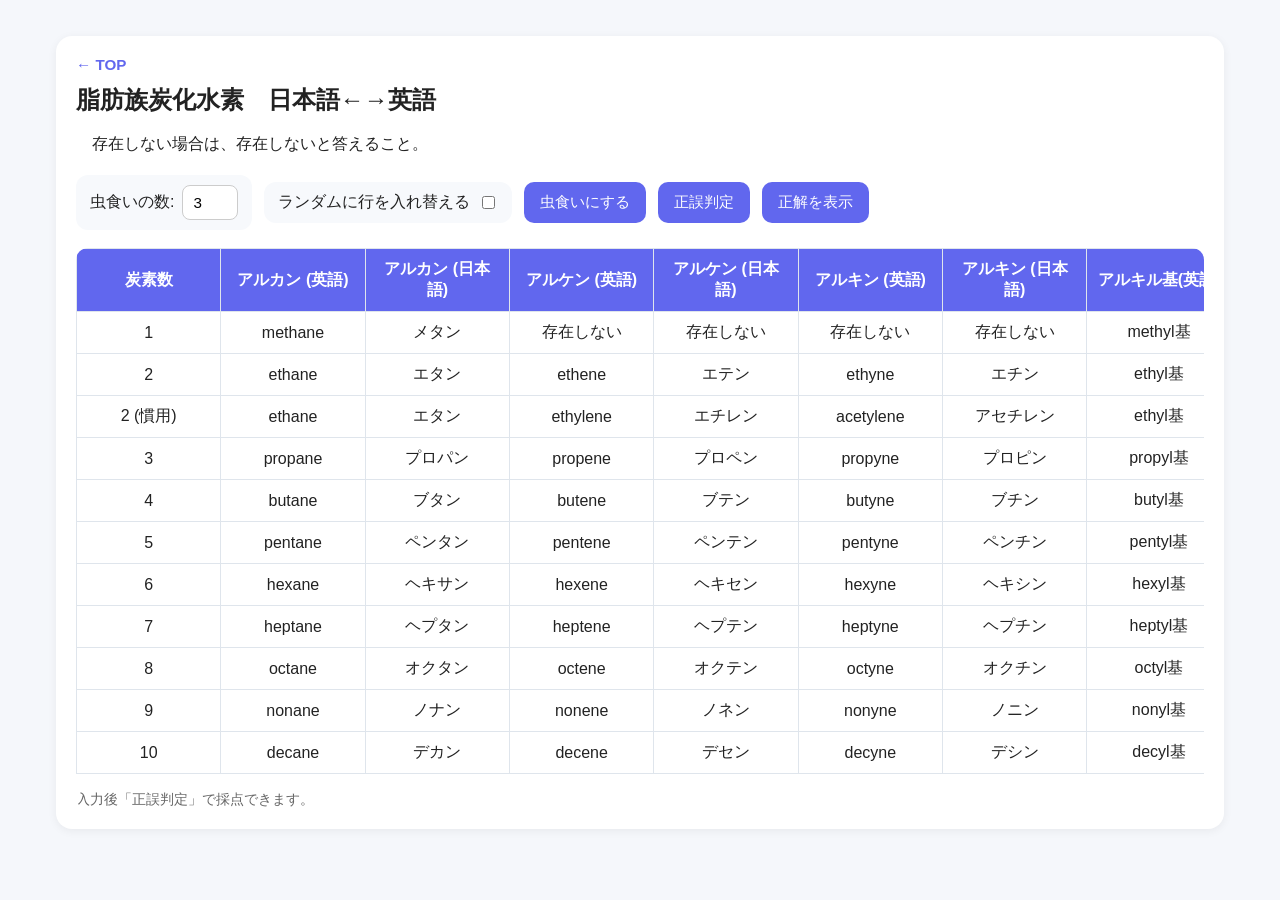
<file: OrganicChemistry/2-3.html>
<!DOCTYPE html>
<html lang="ja">

<head>
    <meta charset="UTF-8">
    <meta name="viewport" content="width=device-width, initial-scale=1.0">
    <title>脂肪族炭化水素　日本語←→英語</title>
    <style>
        :root {
            --main: #6167ee;
            --main-dark: #46487c;
            --bg: #f5f7fb;
            --card: #ffffff;
            --border: #dfe5ec;
            --correct-bg: #d4edda;
            --correct-border: #28a745;
            --wrong-bg: #f8d7da;
            --wrong-border: #dc3545;
            --show-answer-bg: #cfe2ff;
            --show-answer-border: #4d8dff;
        }

        * {
            box-sizing: border-box;
        }

        body {
            margin: 0;
            font-family: Arial, sans-serif;
            background: var(--bg);
            color: #222;
        }

        h1 {
            margin: 0;
            font-size: 1.4rem;
        }

        .top-bar {
            margin-bottom: 20px;
        }

        .top-bar h1 {
            margin: 10px 0 0;
            font-size: 1.5rem;
        }

        .back-link {
            color: var(--main);
            text-decoration: none;
            font-size: 0.95rem;
            font-weight: bold;
        }

        .back-link:hover {
            color: var(--main-dark);
            text-decoration: underline;
        }

        main {
            max-width: 1200px;
            margin: 20px auto;
            padding: 16px;
        }

        .card {
            background: var(--card);
            border-radius: 16px;
            padding: 20px;
            box-shadow: 0 2px 10px rgba(0, 0, 0, 0.06);
        }

        .description {
            margin-bottom: 18px;
            line-height: 1.7;
        }

        .controls {
            display: flex;
            flex-wrap: wrap;
            gap: 12px;
            align-items: center;
            margin-bottom: 18px;
        }

        .controls-group {
            display: flex;
            align-items: center;
            gap: 8px;
            background: #f7f9fc;
            padding: 10px 14px;
            border-radius: 12px;
        }


        input[type="number"] {
            padding: 8px 10px;
            border-radius: 8px;
            border: 1px solid #ccc;
            font-size: 0.95rem;
        }

        button {
            border: none;
            background: var(--main);
            color: white;
            padding: 10px 16px;
            border-radius: 10px;
            cursor: pointer;
            font-size: 0.95rem;
            transition: 0.2s;
        }

        button:hover {
            background: var(--main-dark);
            transform: translateY(-1px);
        }

        .table-wrap {
            overflow-x: auto;
            border-radius: 12px;
        }

        table {
            width: 100%;
            min-width: 1300px;
            border-collapse: collapse;

            /* 追加 */
            table-layout: fixed;
        }

        th,
        td {
            border: 1px solid var(--border);
            padding: 10px;
            text-align: center;

            /* 追加 */
            word-break: break-word;
        }

        th {
            background: var(--main);
            color: white;

            /* stickyやめる */
            position: static;
        }

        input[type="text"] {
            width: clamp(100px, 80%, 200px);
            padding: 8px 10px;

            border: 2px solid #ccc;
            border-radius: 8px;

            font-size: 0.95rem;
            text-align: center;

            transition:
                border-color 0.2s,
                background 0.2s;
        }

        input[type="text"]:focus {
            outline: none;
            border-color: var(--main);
        }

        input.correct {
            background: var(--correct-bg);
            border-color: var(--correct-border);
        }

        input.wrong {
            background: var(--wrong-bg);
            border-color: var(--wrong-border);
        }

        input.show-answer {
            background: #cfe2ff;
            border-color: #4d8dff;
        }

        .footer-note {
            margin-top: 16px;
            color: #666;
            font-size: 0.9rem;
        }

        @media (max-width: 1000px) {

            main {
                padding: 10px;
            }

            .controls {
                flex-direction: column;
                align-items: stretch;
            }

            .controls-group {
                justify-content: space-between;
            }

            button {
                width: 100%;
            }

            th,
            td {
                font-size: 0.85rem;
                padding: 8px;
            }
        }
    </style>
</head>

<body>
    <main>
        <div class="card">

            <div class="top-bar">
                <a href="../index.html" class="back-link">
                    ← TOP
                </a>

                <h1>脂肪族炭化水素　日本語←→英語</h1><br>
                　存在しない場合は、存在しないと答えること。
            </div>

            <div class="controls">
                <div class="controls-group">
                    <label for="holes">虫食いの数:</label>
                    <input type="number" id="holes" name="holes" min="1" max="8" value="3">
                </div>
                <div class="controls-group"><label for="randomize">ランダムに行を入れ替える</label>
                    <input type="checkbox" id="randomize" name="randomize">
                </div>
                <button onclick="createBlanks()">虫食いにする</button>
                <button onclick="checkAnswers()">正誤判定</button>
                <button onclick="showAnswers()">正解を表示</button>
            </div>
            <div class="table-wrap">
                <table id="chemTable">
                    <thead>
                        <tr>
                            <th>炭素数</th>
                            <th>アルカン (英語)</th>
                            <th>アルカン (日本語)</th>
                            <th>アルケン (英語)</th>
                            <th>アルケン (日本語)</th>
                            <th>アルキン (英語)</th>
                            <th>アルキン (日本語)</th>
                            <th>アルキル基(英語)</th>
                            <th>アルキル基 (日本語)</th>
                        </tr>
                    </thead>
                    <tbody></tbody>
                </table>
                <div class="footer-note">
                    入力後「正誤判定」で採点できます。
                </div>
            </div>

    </main>
    <script>
        const data = [
            { carbon: 1, alkane: ['methane', 'メタン'], alkene: ['存在しない', '存在しない'], alkyne: ['存在しない', '存在しない'], alkylgroup: ['methyl基', 'メチル基'] },
            { carbon: 2, alkane: ['ethane', 'エタン'], alkene: ['ethene', 'エテン'], alkyne: ['ethyne', 'エチン'], alkylgroup: ['ethyl基', 'エチル基'] },
            { carbon: ['2 (慣用)'], alkane: ['ethane', 'エタン'], alkene: ['ethylene', 'エチレン'], alkyne: ['acetylene', 'アセチレン'], alkylgroup: ['ethyl基', 'エチル基'] },
            { carbon: 3, alkane: ['propane', 'プロパン'], alkene: ['propene', 'プロペン'], alkyne: ['propyne', 'プロピン'], alkylgroup: ['propyl基', 'プロピル基'] },
            { carbon: 4, alkane: ['butane', 'ブタン'], alkene: ['butene', 'ブテン'], alkyne: ['butyne', 'ブチン'], alkylgroup: ['butyl基', 'ブチル基'] },
            { carbon: 5, alkane: ['pentane', 'ペンタン'], alkene: ['pentene', 'ペンテン'], alkyne: ['pentyne', 'ペンチン'], alkylgroup: ['pentyl基', 'ペンチル基'] },
            { carbon: 6, alkane: ['hexane', 'ヘキサン'], alkene: ['hexene', 'ヘキセン'], alkyne: ['hexyne', 'ヘキシン'], alkylgroup: ['hexyl基', 'ヘキシル基'] },
            { carbon: 7, alkane: ['heptane', 'ヘプタン'], alkene: ['heptene', 'ヘプテン'], alkyne: ['heptyne', 'ヘプチン'], alkylgroup: ['heptyl基', 'ヘプチル基'] },
            { carbon: 8, alkane: ['octane', 'オクタン'], alkene: ['octene', 'オクテン'], alkyne: ['octyne', 'オクチン'], alkylgroup: ['octyl基', 'オクチル基'] },
            { carbon: 9, alkane: ['nonane', 'ノナン'], alkene: ['nonene', 'ノネン'], alkyne: ['nonyne', 'ノニン'], alkylgroup: ['nonyl基', 'ノニル基'] },
            { carbon: 10, alkane: ['decane', 'デカン'], alkene: ['decene', 'デセン'], alkyne: ['decyne', 'デシン'], alkylgroup: ['decyl基', 'デシル基'] }
        ];

        const tbody = document.querySelector('#chemTable tbody');

        function populateTable() {
            tbody.innerHTML = ''; // Clear existing table data
            data.forEach((item) => {
                const row = document.createElement('tr');
                row.innerHTML = `
                    <td>${item.carbon}</td>
                    <td>${item.alkane[0]}</td>
                    <td>${item.alkane[1]}</td>
                    <td>${item.alkene[0]}</td>
                    <td>${item.alkene[1]}</td>
                    <td>${item.alkyne[0]}</td>
                    <td>${item.alkyne[1]}</td>
                    <td>${item.alkylgroup[0]}</td>
                    <td>${item.alkylgroup[1]}</td>
                `;
                tbody.appendChild(row);
            });
        }

        function createBlanks() {
            // Get the number of blanks per row
            const holes = document.getElementById('holes').value;
            const randomize = document.getElementById('randomize').checked;

            // Reset table
            populateTable();

            // Randomize rows if needed
            if (randomize) {
                const rows = Array.from(tbody.querySelectorAll('tr'));
                for (let i = rows.length - 1; i > 0; i--) {
                    const j = Math.floor(Math.random() * (i + 1));
                    tbody.appendChild(rows[j]);
                }
            }

            // Create blanks for each row
            tbody.querySelectorAll('tr').forEach(row => {
                const cells = Array.from(row.querySelectorAll('td:not(:first-child)'));
                for (let i = 0; i < holes; i++) {
                    const randomIndex = Math.floor(Math.random() * cells.length);
                    const cell = cells[randomIndex];
                    const text = cell.textContent;
                    cell.innerHTML = `<input type="text" data-answer="${text}">`;
                    cells.splice(randomIndex, 1);
                }
            });
        }

        function checkAnswers() {
            const inputs = document.querySelectorAll('input[type="text"]');
            inputs.forEach(input => {
                if (input.value === input.dataset.answer) {
                    input.style.backgroundColor = 'lightgreen';
                } else {
                    input.style.backgroundColor = 'lightcoral';
                }
            });
        }

        function showAnswers() {
            const tbody = document.querySelector('#chemTable tbody');
            const rows = Array.from(tbody.rows);
            rows.forEach(row => {
                const cells = Array.from(row.cells);
                cells.forEach(cell => {
                    const input = cell.querySelector('input');
                    if (input) {
                        if (input.value !== input.dataset.answer) {
                            cell.style.backgroundColor = 'lightblue';
                        }
                        cell.textContent = input.dataset.answer;
                    }
                });
            });
        }

        // Populate the table on page load
        window.onload = populateTable;
    </script>
</body>

</html>
</file>
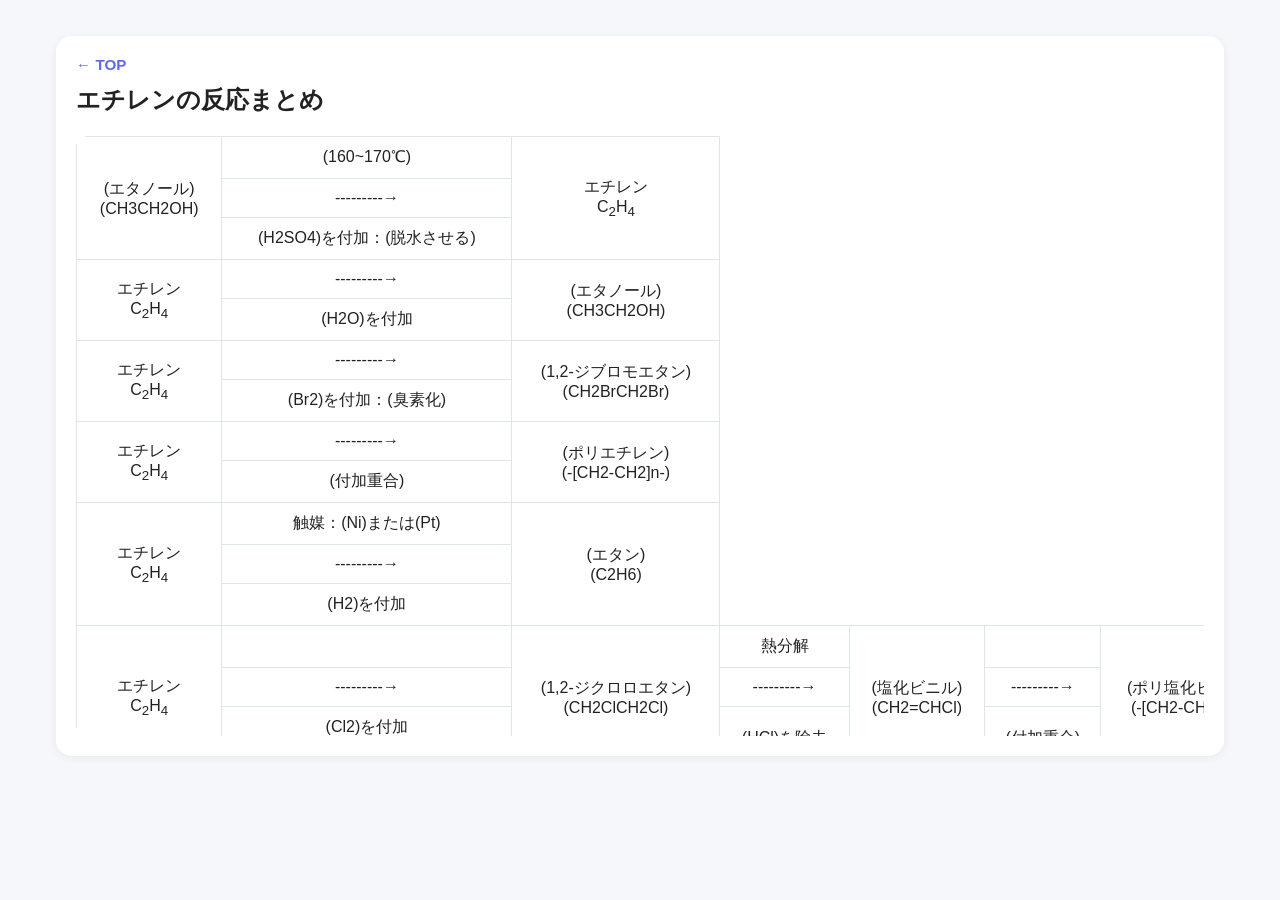
<file: OrganicChemistry/3-1.html>
<!DOCTYPE html>
<html lang="ja">

<head>
    <meta charset="UTF-8">
    <meta name="viewport" content="width=device-width, initial-scale=1.0">
    <title>エチレンの反応まとめ</title>
    <style>
        :root {
            --main: #6167ee;
            --main-dark: #46487c;
            --bg: #f5f7fb;
            --card: #ffffff;
            --border: #dfe5ec;
            --correct-bg: #d4edda;
            --correct-border: #28a745;
            --wrong-bg: #f8d7da;
            --wrong-border: #dc3545;
            --show-answer-bg: #cfe2ff;
            --show-answer-border: #4d8dff;
        }

        * {
            box-sizing: border-box;
        }

        body {
            margin: 0;
            font-family: Arial, sans-serif;
            background: var(--bg);
            color: #222;
        }

        h1 {
            margin: 10px 0 0;
            font-size: 1.5rem;
        }

        main {
            max-width: 1200px;
            margin: 20px auto;
            padding: 16px;
        }

        .card {
            background: var(--card);
            border-radius: 16px;
            padding: 20px;
            box-shadow: 0 2px 10px rgba(0, 0, 0, 0.06);
        }

        .top-bar {
            margin-bottom: 20px;
        }

        .back-link {
            color: var(--main);
            text-decoration: none;
            font-size: 0.95rem;
            font-weight: bold;
        }

        .back-link:hover {
            color: var(--main-dark);
            text-decoration: underline;
        }

        .description {
            margin-bottom: 18px;
            line-height: 1.7;
        }

        .controls {
            display: flex;
            flex-wrap: wrap;
            gap: 12px;
            align-items: center;
            margin-bottom: 18px;
        }

        .controls-group {
            display: flex;
            align-items: center;
            gap: 8px;
            background: #f7f9fc;
            padding: 10px 14px;
            border-radius: 12px;
        }

        input[type="number"] {
            width: 60px;
            padding: 6px;
        }

        button {
            border: none;
            background: var(--main);
            color: white;
            padding: 10px 16px;
            border-radius: 10px;
            cursor: pointer;
            font-size: 0.95rem;
            transition: 0.2s;
        }

        button:hover {
            background: var(--main-dark);
            transform: translateY(-1px);
        }

        .Table {
            width: 100%;
            max-height: 600px;
            overflow: auto;
            border-radius: 12px;
        }

        table {
            border-collapse: collapse;
            width: 100%;
            min-width: 1200px;
            table-layout: auto;
        }

        th,
        td {
            border: 1px solid var(--border);
            padding: 10px;
            text-align: center;
            vertical-align: middle;
            white-space: nowrap;
        }

        th {
            background: var(--main);
            color: white;
            position: sticky;
            top: 0;
            z-index: 10;
        }

        input[type="text"] {
            width: 150px;
            padding: 8px;
            border: 2px solid #ccc;
            border-radius: 8px;
            font-size: 0.95rem;
        }

        input.correct {
            background: var(--correct-bg);
            border-color: var(--correct-border);
        }

        input.wrong {
            background: var(--wrong-bg);
            border-color: var(--wrong-border);
        }

        input.show-answer,
        .show-answer {
            background: var(--show-answer-bg);
            border-color: var(--show-answer-border);
        }

        .footer-note {
            margin-top: 16px;
            color: #666;
            font-size: 0.9rem;
        }

        @media (max-width: 800px) {
            main {
                padding: 10px;
            }

            .controls {
                flex-direction: column;
                align-items: stretch;
            }

            .controls-group {
                justify-content: space-between;
            }

            button {
                width: 100%;
            }

            th,
            td {
                font-size: 0.85rem;
                padding: 8px;
            }
        }
    </style>
</head>

<body>
    <main>
        <div class="card">
            <div class="top-bar">
                <a href="../index.html" class="back-link">
                    ← TOP
                </a>
                <h1>エチレンの反応まとめ</h1>
            </div>
            <div class="Table">
                <table>
                    <tr>
                        <td rowspan="3">(<span class="cloze">エタノール</span>)<br>
                            (<span class="cloze">CH3CH2OH</span>)</td>
                        <td>(<span class="cloze">160</span>~<span class="cloze">170</span>℃)</td>
                        <td rowspan="3">エチレン<br>C<sub>2</sub>H<sub>4</sub>
                    </tr>
                    <tr>
                        <td>---------→</td>
                    </tr>
                    <tr>
                        <td>(<span class="cloze">H2SO4</span>)を付加：(<span class="cloze">脱水</span>させる)</td>
                    </tr>

                    <tr>
                        <td rowspan="2">エチレン<br>C<sub>2</sub>H<sub>4</sub></td>
                        <td>---------→</td>
                        <td rowspan="2">(<span class="cloze">エタノール</span>)<br>
                            (<span class="cloze">CH3CH2OH</span>)
                    </tr>

                    <tr>
                        <td>(<span class="cloze">H2O</span>)を付加</td>
                    </tr>

                    <tr>
                        <td rowspan="2">エチレン<br>C<sub>2</sub>H<sub>4</sub></td>
                        <td>---------→</td>
                        <td rowspan="2">(<span class="cloze">1,2-ジブロモエタン</span>)<br>
                            (<span class="cloze">CH2BrCH2Br</span>)
                    </tr>

                    <tr>
                        <td>(<span class="cloze">Br2</span>)を付加：(<span class="cloze">臭素</span>化)</td>
                    </tr>

                    <tr>
                        <td rowspan="2">エチレン<br>C<sub>2</sub>H<sub>4</sub></td>
                        <td>---------→</td>
                        <td rowspan="2">(<span class="cloze">ポリエチレン</span>)<br>
                            (<span class="cloze">-[CH2-CH2]n-)</span>
                    </tr>

                    <tr>
                        <td>(<span class="cloze">付加重合</span>)</td>
                    </tr>

                    <tr>
                        <td rowspan="3">エチレン<br>C<sub>2</sub>H<sub>4</sub></td>
                        <td>触媒：(<span class="cloze">Ni</span>)または(<span class="cloze">Pt</span>)</td>
                        <td rowspan="3">(<span class="cloze">エタン</span>)<br>
                            (<span class="cloze">C2H6</span>)
                        </td>
                    </tr>
                    <tr>
                        <td>---------→</td>
                    </tr>
                    <tr>
                        <td>(<span class="cloze">H2</span>)を付加</td>
                    </tr>

                    <tr>
                        <td rowspan="3">エチレン<br>C<sub>2</sub>H<sub>4</sub></td>
                        <td>　</td>
                        <td rowspan="3">(<span class="cloze">1,2-ジクロロエタン</span>)<br>
                            (<span class="cloze">CH2ClCH2Cl</span>)
                        </td>
                        <td><span class="cloze">熱</span>分解</td>
                        <td rowspan="3">(<span class="cloze">塩化ビニル</span>)<br>
                            (<span class="cloze">CH2=CHCl</span>)
                        </td>
                        <td>　</td>
                        <td rowspan="3">(<span class="cloze">ポリ塩化ビニル</span>)<br>
                            (<span class="cloze">-[CH2-CHCl]n-</span>)
                        </td>
                    </tr>
                    <tr>
                        <td>---------→</td>
                        <td>---------→</td>
                        <td>---------→</td>
                    </tr>

                    <tr>
                        <td>(<span class="cloze">Cl2</span>)を付加<br>
                            (<span class="cloze">塩素</span>化)</td>
                        <td>(<span class="cloze">HCl</span>)を除去</td>
                        <td>(<span class="cloze">付加重合</span>)</td>
                    </tr>
                </table>
            </div>
    </main>
</body>

</html>
</file>
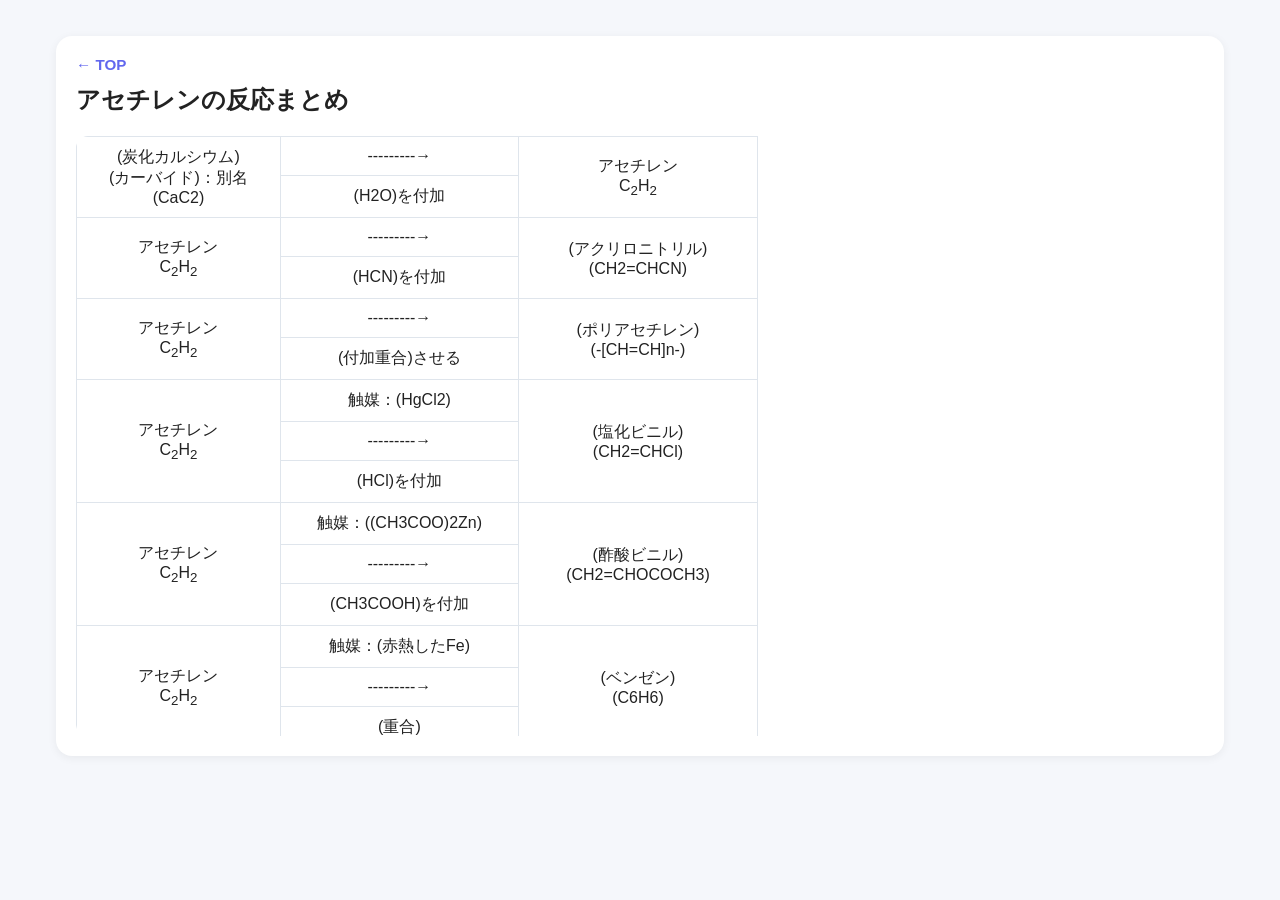
<file: OrganicChemistry/3-2.html>
<!DOCTYPE html>
<html lang="ja">

<head>
    <meta charset="UTF-8">
    <meta name="viewport" content="width=device-width, initial-scale=1.0">
    <title>アセチレンの反応まとめ</title>
  <style>
        :root {
            --main: #6167ee;
            --main-dark: #46487c;
            --bg: #f5f7fb;
            --card: #ffffff;
            --border: #dfe5ec;
            --correct-bg: #d4edda;
            --correct-border: #28a745;
            --wrong-bg: #f8d7da;
            --wrong-border: #dc3545;
            --show-answer-bg: #cfe2ff;
            --show-answer-border: #4d8dff;
        }

        * {
            box-sizing: border-box;
        }

        body {
            margin: 0;
            font-family: Arial, sans-serif;
            background: var(--bg);
            color: #222;
        }

        h1 {
            margin: 10px 0 0;
            font-size: 1.5rem;
        }

        main {
            max-width: 1200px;
            margin: 20px auto;
            padding: 16px;
        }

        .card {
            background: var(--card);
            border-radius: 16px;
            padding: 20px;
            box-shadow: 0 2px 10px rgba(0, 0, 0, 0.06);
        }

        .top-bar {
            margin-bottom: 20px;
        }

        .back-link {
            color: var(--main);
            text-decoration: none;
            font-size: 0.95rem;
            font-weight: bold;
        }

        .back-link:hover {
            color: var(--main-dark);
            text-decoration: underline;
        }

        .description {
            margin-bottom: 18px;
            line-height: 1.7;
        }

        .controls {
            display: flex;
            flex-wrap: wrap;
            gap: 12px;
            align-items: center;
            margin-bottom: 18px;
        }

        .controls-group {
            display: flex;
            align-items: center;
            gap: 8px;
            padding: 10px 14px;
            border-radius: 12px;
        }

        input[type="number"] {
            width: 60px;
            padding: 6px;
        }

        button {
            border: none;
            background: var(--main);
            color: white;
            padding: 10px 16px;
            border-radius: 10px;
            cursor: pointer;
            font-size: 0.95rem;
            transition: 0.2s;
        }

        button:hover {
            background: var(--main-dark);
            transform: translateY(-1px);
        }

        .Table {
            width: 100%;
            max-height: 600px;
            overflow: auto;
            border-radius: 12px;
        }

        table {
            border-collapse: collapse;
            width: 100%;
            min-width: 1200px;
            table-layout: auto;
        }

        th,
        td {
            border: 1px solid var(--border);
            padding: 10px;
            text-align: center;
            vertical-align: middle;
            white-space: nowrap;
        }

        th {
            background: var(--main);
            color: white;
            position: sticky;
            top: 0;
            z-index: 10;
        }

        input[type="text"] {
            width: 150px;
            padding: 8px;
            border: 2px solid #ccc;
            border-radius: 8px;
            font-size: 0.95rem;
        }

        input.correct {
            background: var(--correct-bg);
            border-color: var(--correct-border);
        }

        input.wrong {
            background: var(--wrong-bg);
            border-color: var(--wrong-border);
        }

        input.show-answer,
        .show-answer {
            background: var(--show-answer-bg);
            border-color: var(--show-answer-border);
        }

        .footer-note {
            margin-top: 16px;
            color: #666;
            font-size: 0.9rem;
        }

        @media (max-width: 800px) {
            main {
                padding: 10px;
            }

            .controls {
                flex-direction: column;
                align-items: stretch;
            }

            .controls-group {
                justify-content: space-between;
            }

            button {
                width: 100%;
            }

            th,
            td {
                font-size: 0.85rem;
                padding: 8px;
            }
        }
    </style>
</head>

<body>
    <main>
        <div class="card">
            <div class="top-bar">
                <a href="../index.html" class="back-link">
                    ← TOP
                </a>
                <h1>アセチレンの反応まとめ</h1>

            </div>

            <div class="Table">
                <table>
                    <tr>
                        <td rowspan="2">(<span class="cloze">炭化カルシウム</span>)<br>
                            (<span class="cloze">カーバイド</span>)：別名<br>
                            (<span class="cloze">CaC2</span>)</td>
                        <td>---------→</td>
                        <td rowspan="2">アセチレン<br>C<sub>2</sub>H<sub>2</sub>
                        </td>
                    </tr>
                    <tr>
                        <td>(<span class="cloze">H2O</span>)を付加</td>
                    </tr>

                    <tr>
                        <td rowspan="2">アセチレン<br>C<sub>2</sub>H<sub>2</sub></td>
                        <td>---------→</td>
                        <td rowspan="2">(<span class="cloze">アクリロニトリル</span>) <br>
                            (<span class="cloze">CH2=CHCN</span>)
                        </td>
                    </tr>
                    <tr>
                        <td>(<span class="cloze">HCN</span>)を付加</td>
                    </tr>

                    <tr>
                        <td rowspan="2">アセチレン<br>C<sub>2</sub>H<sub>2</sub></td>
                        <td>---------→</td>
                        <td rowspan="2"><span class="cloze">(ポリアセチレン)</span> <br>
                            <span class="cloze">(-[CH=CH]n-)</span>
                        </td>
                    </tr>
                    <tr>
                        <td>(<span class="cloze">付加重合</span>)させる</td>
                    </tr>

                    <tr>
                        <td rowspan="3">アセチレン<br>C<sub>2</sub>H<sub>2</sub></td>
                        <td>触媒：(<span class="cloze">HgCl2</span>)</td>
                        <td rowspan="3">(<span class="cloze">塩化ビニル</span>) <br>
                            (<span class="cloze">CH2=CHCl</span>)
                        </td>
                    </tr>
                    <tr>
                        <td>---------→</td>
                    </tr>
                    <tr>
                        <td>(<span class="cloze">HCl</span>)を付加</td>
                    </tr>

                    <tr>
                        <td rowspan="3">アセチレン<br>C<sub>2</sub>H<sub>2</sub></td>
                        <td>触媒：(<span class="cloze">(CH3COO)2Zn</span>)</td>
                        <td rowspan="3">(<span class="cloze">酢酸ビニル</span>) <br>
                            (<span class="cloze">CH2=CHOCOCH3</span>)
                        </td>
                    </tr>
                    <tr>
                        <td>---------→</td>
                    </tr>
                    <tr>
                        <td>(<span class="cloze">CH3COOH</span>)を付加</td>
                    </tr>

                    <tr>
                        <td rowspan="3">アセチレン<br>C<sub>2</sub>H<sub>2</sub></td>
                        <td>触媒：(赤熱した<span class="cloze">Fe</span>)</td>
                        <td rowspan="3">(<span class="cloze">ベンゼン</span>) <br>
                            (<span class="cloze">C6H6</span>)
                        </td>
                    </tr>
                    <tr>
                        <td>---------→</td>
                    </tr>
                    <tr>
                        <td>(<span class="cloze">重合</span>)</td>
                    </tr>

                    <tr>
                        <td rowspan="2">アセチレン<br>C<sub>2</sub>H<sub>2</sub></td>
                        <td>---------→</td>
                        <td rowspan="2">(<span class="cloze">1,2-ジブロモエチレン</span>) <br>
                            (<span class="cloze">CHBr=CHBr</span>)
                        </td>
                        <td>---------→</td>
                        <td rowspan="2">(<span class="cloze">1,1,2,2-テトラブロモエタン</span>)<br>
                            (<span class="cloze">CHBr2CHBr2</span>)
                        </td>
                    </tr>
                    <tr>
                        <td>(<span class="cloze">Br2</span>)を付加：(<span class="cloze">臭素</span>)化</td>
                        <td>すぐに変化</td>
                    </tr>

                    <tr>
                        <td rowspan="3">アセチレン<br>C<sub>2</sub>H<sub>2</sub></td>
                        <td>触媒：(<span class="cloze">Pt</span>)または(<span class="cloze">Ni</span>)</td>
                        <td rowspan="3">(<span class="cloze">エチレン</span>) <br>
                            (<span class="cloze">CH2=CH2</span>)
                        </td>
                        <td>触媒：(<span class="cloze">Pt</span>)または(<span class="cloze">Ni</span>)</td>
                        <td rowspan="3">(<span class="cloze">エタン</span>) <br>
                            (<span class="cloze">CH3CH3</span>)
                        </td>
                    </tr>
                    <tr>
                        <td>---------→</td>
                        <td>---------→</td>
                    </tr>
                    <tr>
                        <td>(<span class="cloze">H2</span>)を付加</td>
                        <td>(<span class="cloze">H2</span>)を付加</td>
                    </tr>

                    <tr>
                        <td rowspan="3">アセチレン<br>C<sub>2</sub>H<sub>2</sub></td>
                        <td>触媒：(<span class="cloze">HgSO4</span>)</sub></td>
                        <td rowspan="3">(<span class="cloze">ビニルアルコール</span>)<br>
                            (<span class="cloze">CH2=CHOH</span>)</td>
                        <td>　</td>
                        <td rowspan="3">(<span class="cloze">アセトアルデヒド</span>) <br>
                            (<span class="cloze">CH3CHO</span>)

                    </tr>
                    <tr>
                        <td>---------→</td>
                        <td>---------→</td>
                    </tr>
                    <tr>
                        <td>(<span class="cloze">H2O</span>)を付加</td>
                        <td>(<span class="cloze">不安定</span>)ですぐに変化</td>
                    </tr>
                </table>
            </div>
        </div>
    </main>

</body>

</html>
</file>
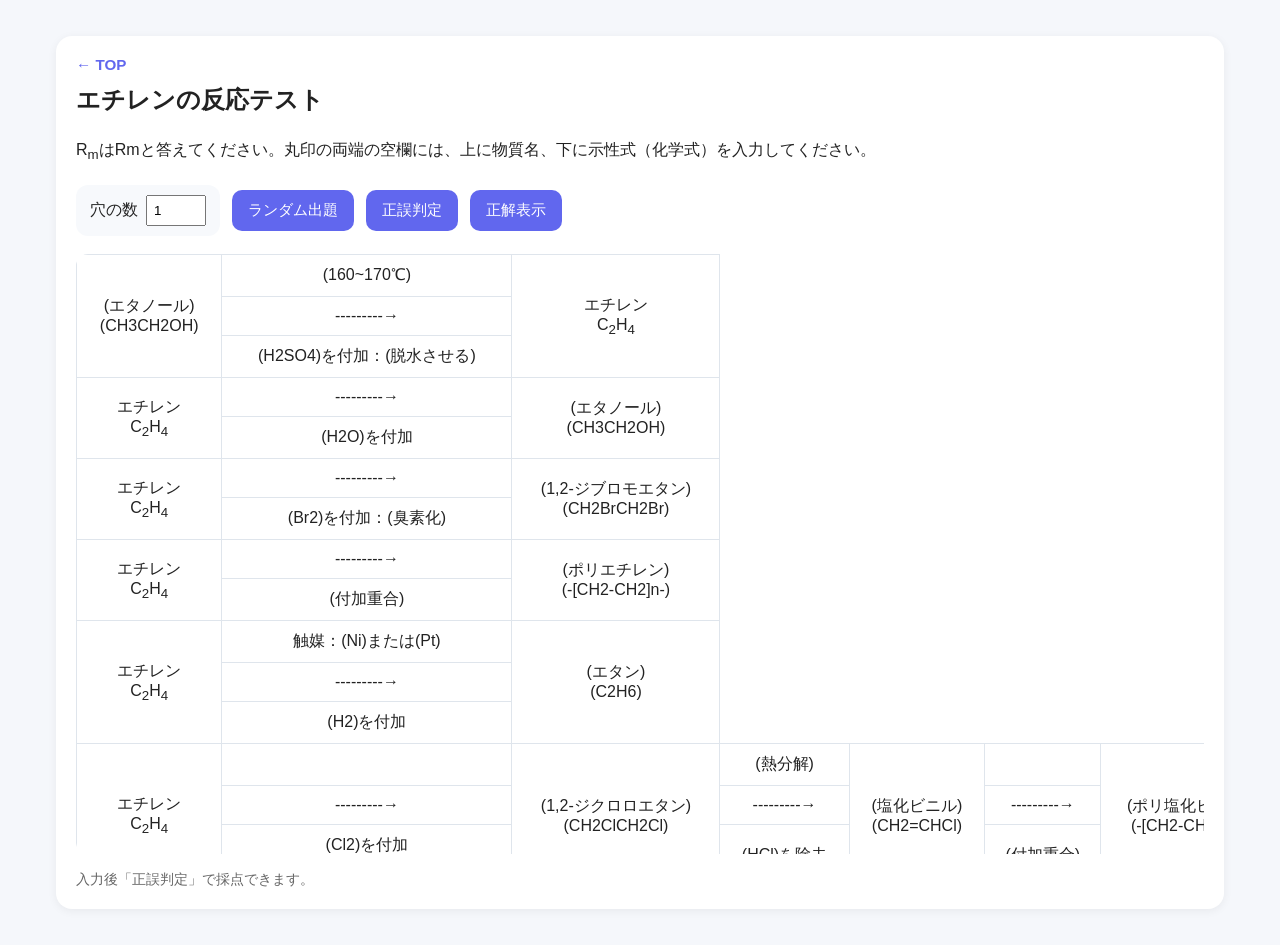
<file: OrganicChemistry/3-3.html>
﻿<!DOCTYPE html>
<html lang="ja">

<head>
    <meta charset="UTF-8">
    <meta name="viewport" content="width=device-width, initial-scale=1.0">
    <title>エチレンの反応テスト</title>
    <style>
        :root {
            --main: #6167ee;
            --main-dark: #46487c;
            --bg: #f5f7fb;
            --card: #ffffff;
            --border: #dfe5ec;
            --correct-bg: #d4edda;
            --correct-border: #28a745;
            --wrong-bg: #f8d7da;
            --wrong-border: #dc3545;
            --show-answer-bg: #cfe2ff;
            --show-answer-border: #4d8dff;
        }

        * {
            box-sizing: border-box;
        }

        body {
            margin: 0;
            font-family: Arial, sans-serif;
            background: var(--bg);
            color: #222;
        }

        h1 {
            margin: 10px 0 0;
            font-size: 1.5rem;
        }

        main {
            max-width: 1200px;
            margin: 20px auto;
            padding: 16px;
        }

        .card {
            background: var(--card);
            border-radius: 16px;
            padding: 20px;
            box-shadow: 0 2px 10px rgba(0, 0, 0, 0.06);
        }

        .top-bar {
            margin-bottom: 20px;
        }

        .back-link {
            color: var(--main);
            text-decoration: none;
            font-size: 0.95rem;
            font-weight: bold;
        }

        .back-link:hover {
            color: var(--main-dark);
            text-decoration: underline;
        }

        .description {
            margin-bottom: 18px;
            line-height: 1.7;
        }

        .controls {
            display: flex;
            flex-wrap: wrap;
            gap: 12px;
            align-items: center;
            margin-bottom: 18px;
        }

        .controls-group {
            display: flex;
            align-items: center;
            gap: 8px;
            background: #f7f9fc;
            padding: 10px 14px;
            border-radius: 12px;
        }

        input[type="number"] {
            width: 60px;
            padding: 6px;
        }

        button {
            border: none;
            background: var(--main);
            color: white;
            padding: 10px 16px;
            border-radius: 10px;
            cursor: pointer;
            font-size: 0.95rem;
            transition: 0.2s;
        }

        button:hover {
            background: var(--main-dark);
            transform: translateY(-1px);
        }

        .Table {
            width: 100%;
            max-height: 600px;
            overflow: auto;
            border-radius: 12px;
        }

        table {
            border-collapse: collapse;
            width: 100%;
            min-width: 1200px;
            table-layout: auto;
        }

        th,
        td {
            border: 1px solid var(--border);
            padding: 10px;
            text-align: center;
            vertical-align: middle;
            white-space: nowrap;
        }

        th {
            background: var(--main);
            color: white;
            position: sticky;
            top: 0;
            z-index: 10;
        }

        input[type="text"] {
            width: 150px;
            padding: 8px;
            border: 2px solid #ccc;
            border-radius: 8px;
            font-size: 0.95rem;
        }

        input.correct {
            background: var(--correct-bg);
            border-color: var(--correct-border);
        }

        input.wrong {
            background: var(--wrong-bg);
            border-color: var(--wrong-border);
        }

        input.show-answer,
        .show-answer {
            background: var(--show-answer-bg);
            border-color: var(--show-answer-border);
        }

        .footer-note {
            margin-top: 16px;
            color: #666;
            font-size: 0.9rem;
        }

        @media (max-width: 800px) {
            main {
                padding: 10px;
            }

            .controls {
                flex-direction: column;
                align-items: stretch;
            }

            .controls-group {
                justify-content: space-between;
            }

            button {
                width: 100%;
            }

            th,
            td {
                font-size: 0.85rem;
                padding: 8px;
            }
        }
    </style>
</head>

<body>
    <main>
        <div class="card">
            <div class="top-bar">
                <a href="../index.html" class="back-link">
                    ← TOP
                </a>
                <h1>エチレンの反応テスト</h1>
            </div>

            <div class="description">
                R<sub>m</sub>はRmと答えてください。丸印の両端の空欄には、上に物質名、下に示性式（化学式）を入力してください。
            </div>

            <div class="controls">
                <div class="controls-group">
                    <label for="clozeCount">穴の数</label>
                    <input type="number" id="clozeCount" min="1" value="1" max="" onchange="updateMaxClozeCount()">
                </div>

                <button onclick="randomizeCloze()">ランダム出題</button>
                <button onclick="checkAnswers()">正誤判定</button>
                <button onclick="showAnswers()">正解表示</button>
            </div>

            <div class="Table">
                <table>
                    <tr>
                        <td rowspan="3">(<span class="cloze">エタノール</span>)<br>(<span class="cloze">CH3CH2OH</span>)</td>
                        <td>(<span class="cloze">160</span>~<span class="cloze">170</span>℃)</td>
                        <td rowspan="3">エチレン<br>C<sub>2</sub>H<sub>4</sub></td>
                    </tr>
                    <tr>
                        <td>---------→</td>
                    </tr>
                    <tr>
                        <td>(<span class="cloze">H2SO4</span>)を付加：(<span class="cloze">脱水</span>させる)</td>
                    </tr>

                    <tr>
                        <td rowspan="2">エチレン<br>C<sub>2</sub>H<sub>4</sub></td>
                        <td>---------→</td>
                        <td rowspan="2">(<span class="cloze">エタノール</span>)<br>(<span class="cloze">CH3CH2OH</span>)</td>
                    </tr>
                    <tr>
                        <td>(<span class="cloze">H2O</span>)を付加</td>
                    </tr>
                    <tr>
                        <td rowspan="2">エチレン<br>C<sub>2</sub>H<sub>4</sub></td>
                        <td>---------→</td>
                        <td rowspan="2">(<span class="cloze">1,2-ジブロモエタン</span>)<br>(<span
                                class="cloze">CH2BrCH2Br</span>)
                        </td>
                    </tr>
                    <tr>
                        <td>(<span class="cloze">Br2</span>)を付加：(<span class="cloze">臭素</span>化)</td>
                    </tr>
                    <tr>
                        <td rowspan="2">エチレン<br>C<sub>2</sub>H<sub>4</sub></td>
                        <td>---------→</td>
                        <td rowspan="2">(<span class="cloze">ポリエチレン</span>)<br>(<span class="cloze">-[CH2-CH2]n-</span>)
                        </td>
                    </tr>
                    <tr>
                        <td>(<span class="cloze">付加重合</span>)</td>
                    </tr>

                    <tr>
                        <td rowspan="3">エチレン<br>C<sub>2</sub>H<sub>4</sub></td>
                        <td>触媒：(<span class="cloze">Ni</span>)または(<span class="cloze">Pt</span>)</td>
                        <td rowspan="3">(<span class="cloze">エタン</span>)<br>(<span class="cloze">C2H6</span>)</td>
                    </tr>
                    <tr>
                        <td>---------→</td>
                    </tr>
                    <tr>
                        <td>(<span class="cloze">H2</span>)を付加</td>
                    </tr>

                    <tr>
                        <td rowspan="3">エチレン<br>C<sub>2</sub>H<sub>4</sub></td>
                        <td>　</td>
                        <td rowspan="3">(<span class="cloze">1,2-ジクロロエタン</span>)<br>(<span
                                class="cloze">CH2ClCH2Cl</span>)
                        </td>
                        <td>(<span class="cloze">熱</span>分解)</td>
                        <td rowspan="3">(<span class="cloze">塩化ビニル</span>)<br>(<span class="cloze">CH2=CHCl</span>)</td>
                        <td>　</td>
                        <td rowspan="3">(<span class="cloze">ポリ塩化ビニル</span>)<br>(<span
                                class="cloze">-[CH2-CHCl]n-</span>)
                        </td>
                    </tr>
                    <tr>
                        <td>---------→</td>
                        <td>---------→</td>
                        <td>---------→</td>
                    </tr>
                    <tr>
                        <td>(<span class="cloze">Cl2</span>)を付加<br>(<span class="cloze">塩素</span>化)</td>
                        <td>(<span class="cloze">HCl</span>)を除去</td>
                        <td>(<span class="cloze">付加重合</span>)</td>
                    </tr>
                </table>
            </div>
            <div class="footer-note">入力後「正誤判定」で採点できます。</div>
        </div>
    </main>

    <script>
        let originalData = {};

        // Initialize the maximum number of cloze inputs based on initial span.cloze count
        let maxClozeCount = document.querySelectorAll('.cloze').length;
        document.getElementById('clozeCount').setAttribute('max', maxClozeCount);

        function randomizeCloze() {
            const clozeCount = parseInt(document.getElementById('clozeCount').value);
            const clozeElements = document.querySelectorAll('.cloze');

            // Adjust clozeCount to be within the range of clozeElements length
            const finalClozeCount = Math.min(clozeCount, maxClozeCount);

            clozeElements.forEach((el, idx) => {
                const key = `${el.parentElement.parentElement.id}-${idx}`;
                if (!originalData[key]) {
                    originalData[key] = el.innerHTML;
                }
                el.innerHTML = originalData[key];
            });

            const selectedIndexes = [];
            while (selectedIndexes.length < finalClozeCount) {
                const randomIndex = Math.floor(Math.random() * clozeElements.length);
                if (!selectedIndexes.includes(randomIndex)) {
                    selectedIndexes.push(randomIndex);
                }
            }

            selectedIndexes.forEach(idx => {
                const element = clozeElements[idx];
                const key = `${element.parentElement.parentElement.id}-${idx}`;
                element.innerHTML = `<input type="text" data-answer="${originalData[key]}" />`;
            });
        }

        function checkAnswers() {
            const inputs = document.querySelectorAll('.cloze input');
            inputs.forEach(input => {
                const answer = input.getAttribute('data-answer');
                if (input.value === answer) {
                    input.classList.remove('wrong', 'show-answer');
                    input.classList.add('correct');
                } else {
                    input.classList.remove('correct', 'show-answer');
                    input.classList.add('wrong');
                }
            });
        }

        function showAnswers() {
            const clozeElements = document.querySelectorAll('.cloze');
            clozeElements.forEach((el, idx) => {
                const key = `${el.parentElement.parentElement.id}-${idx}`;
                if (el.querySelector('input')) {
                    const input = el.querySelector('input');
                    if (input.value !== input.getAttribute('data-answer')) {
                        el.innerHTML = `<span class="show-answer">${input.getAttribute('data-answer')}</span>`;
                    } else {
                        el.innerHTML = originalData[key];
                    }
                }
            });
        }

        function updateMaxClozeCount() {
            const clozeElements = document.querySelectorAll('.cloze');
            maxClozeCount = clozeElements.length;
            document.getElementById('clozeCount').setAttribute('max', maxClozeCount);
        }
    </script>
</body>

</html>
</file>
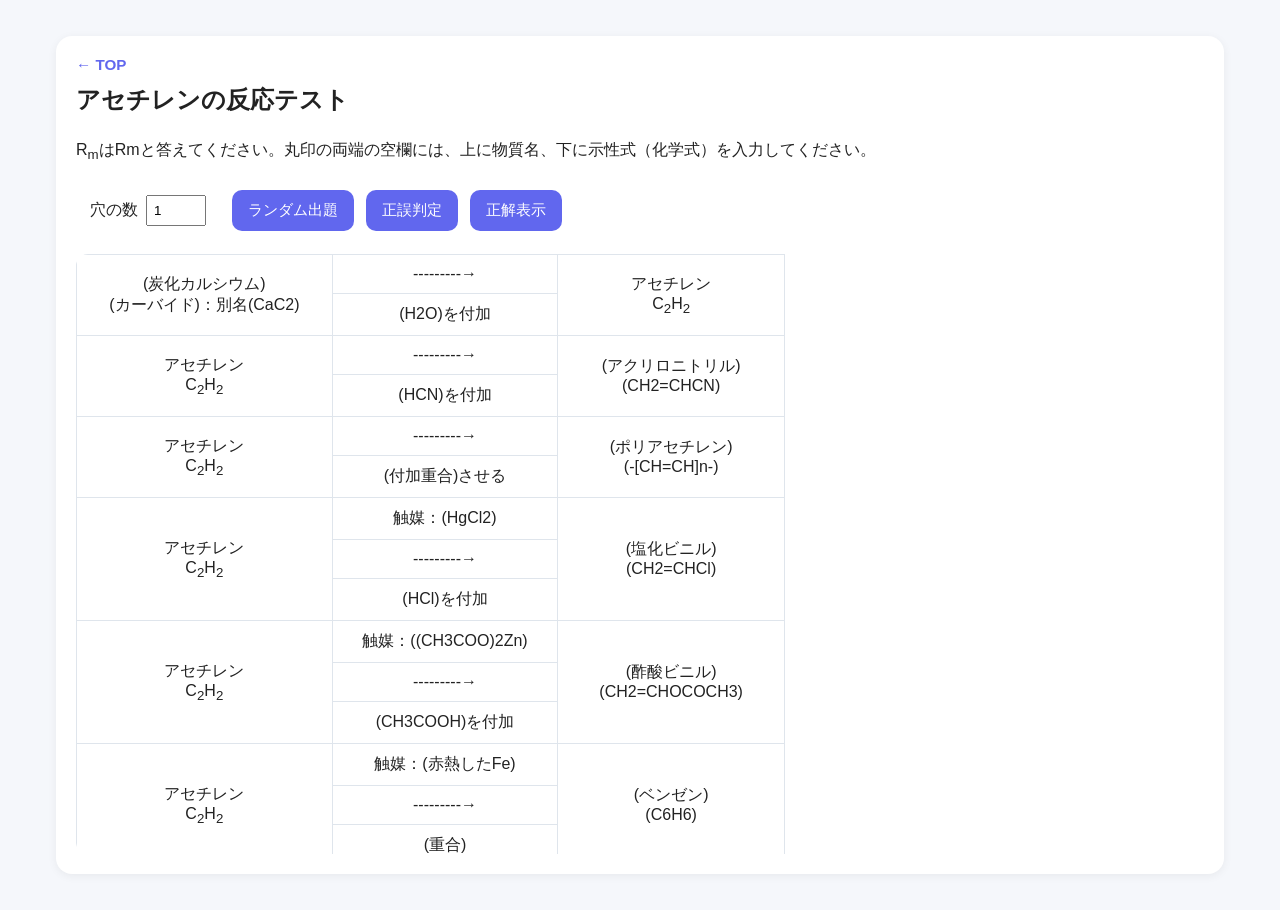
<file: OrganicChemistry/3-4.html>
<!DOCTYPE html>
<html lang="ja">

<head>
    <meta charset="UTF-8">
    <meta name="viewport" content="width=device-width, initial-scale=1.0">
    <title>アセチレンの反応テスト</title>
    <style>
        :root {
            --main: #6167ee;
            --main-dark: #46487c;
            --bg: #f5f7fb;
            --card: #ffffff;
            --border: #dfe5ec;
            --correct-bg: #d4edda;
            --correct-border: #28a745;
            --wrong-bg: #f8d7da;
            --wrong-border: #dc3545;
            --show-answer-bg: #cfe2ff;
            --show-answer-border: #4d8dff;
        }

        * {
            box-sizing: border-box;
        }

        body {
            margin: 0;
            font-family: Arial, sans-serif;
            background: var(--bg);
            color: #222;
        }

        h1 {
            margin: 10px 0 0;
            font-size: 1.5rem;
        }

        main {
            max-width: 1200px;
            margin: 20px auto;
            padding: 16px;
        }

        .card {
            background: var(--card);
            border-radius: 16px;
            padding: 20px;
            box-shadow: 0 2px 10px rgba(0, 0, 0, 0.06);
        }

        .top-bar {
            margin-bottom: 20px;
        }

        .back-link {
            color: var(--main);
            text-decoration: none;
            font-size: 0.95rem;
            font-weight: bold;
        }

        .back-link:hover {
            color: var(--main-dark);
            text-decoration: underline;
        }

        .description {
            margin-bottom: 18px;
            line-height: 1.7;
        }

        .controls {
            display: flex;
            flex-wrap: wrap;
            gap: 12px;
            align-items: center;
            margin-bottom: 18px;
        }

        .controls-group {
            display: flex;
            align-items: center;
            gap: 8px;
            padding: 10px 14px;
            border-radius: 12px;
        }

        input[type="number"] {
            width: 60px;
            padding: 6px;
        }

        button {
            border: none;
            background: var(--main);
            color: white;
            padding: 10px 16px;
            border-radius: 10px;
            cursor: pointer;
            font-size: 0.95rem;
            transition: 0.2s;
        }

        button:hover {
            background: var(--main-dark);
            transform: translateY(-1px);
        }

        .Table {
            width: 100%;
            max-height: 600px;
            overflow: auto;
            border-radius: 12px;
        }

        table {
            border-collapse: collapse;
            width: 100%;
            min-width: 1200px;
            table-layout: auto;
        }

        th,
        td {
            border: 1px solid var(--border);
            padding: 10px;
            text-align: center;
            vertical-align: middle;
            white-space: nowrap;
        }

        th {
            background: var(--main);
            color: white;
            position: sticky;
            top: 0;
            z-index: 10;
        }

        input[type="text"] {
            width: 150px;
            padding: 8px;
            border: 2px solid #ccc;
            border-radius: 8px;
            font-size: 0.95rem;
        }

        input.correct {
            background: var(--correct-bg);
            border-color: var(--correct-border);
        }

        input.wrong {
            background: var(--wrong-bg);
            border-color: var(--wrong-border);
        }

        input.show-answer,
        .show-answer {
            background: var(--show-answer-bg);
            border-color: var(--show-answer-border);
        }

        .footer-note {
            margin-top: 16px;
            color: #666;
            font-size: 0.9rem;
        }

        @media (max-width: 800px) {
            main {
                padding: 10px;
            }

            .controls {
                flex-direction: column;
                align-items: stretch;
            }

            .controls-group {
                justify-content: space-between;
            }

            button {
                width: 100%;
            }

            th,
            td {
                font-size: 0.85rem;
                padding: 8px;
            }
        }
    </style>
</head>

<body>
    <main>
        <div class="card">
            <div class="top-bar">
                <a href="../index.html" class="back-link">
                    ← TOP
                </a>
                <h1>アセチレンの反応テスト</h1>
            </div>
            <div class="description">
                R<sub>m</sub>はRmと答えてください。丸印の両端の空欄には、上に物質名、下に示性式（化学式）を入力してください。
            </div>

            <div class="controls">
                <div class="controls-group">
                    <label for="clozeCount">穴の数</label>
                    <input type="number" id="clozeCount" min="1" value="1" max="" onchange="updateMaxClozeCount()">
                </div>

                <button onclick="randomizeCloze()">ランダム出題</button>
                <button onclick="checkAnswers()">正誤判定</button>
                <button onclick="showAnswers()">正解表示</button>
            </div>

            <div class="Table">
                <table>
                    <tr>
                        <td rowspan="2">(<span class="cloze">炭化カルシウム</span>)<br>
                            (<span class="cloze">カーバイド</span>)：別名(<span class="cloze">CaC2</span>)</td>
                        <td>---------→</td>
                        <td rowspan="2">アセチレン<br>C<sub>2</sub>H<sub>2</sub>
                        </td>
                    </tr>
                    <tr>
                        <td>(<span class="cloze">H2O</span>)を付加</td>
                    </tr>

                    <tr>
                        <td rowspan="2">アセチレン<br>C<sub>2</sub>H<sub>2</sub></td>
                        <td>---------→</td>
                        <td rowspan="2">(<span class="cloze">アクリロニトリル</span>) <br>
                            (<span class="cloze">CH2=CHCN</span>)
                        </td>
                    </tr>
                    <tr>
                        <td>(<span class="cloze">HCN</span>)を付加</td>
                    </tr>

                    <tr>
                        <td rowspan="2">アセチレン<br>C<sub>2</sub>H<sub>2</sub></td>
                        <td>---------→</td>
                        <td rowspan="2"><span class="cloze">(ポリアセチレン)</span> <br>
                            <span class="cloze">(-[CH=CH]n-)</span>
                        </td>
                    </tr>
                    <tr>
                        <td>(<span class="cloze">付加重合</span>)させる</td>
                    </tr>

                    <tr>
                        <td rowspan="3">アセチレン<br>C<sub>2</sub>H<sub>2</sub></td>
                        <td>触媒：(<span class="cloze">HgCl2</span>)</td>
                        <td rowspan="3">(<span class="cloze">塩化ビニル</span>) <br>
                            (<span class="cloze">CH2=CHCl</span>)
                        </td>
                    </tr>
                    <tr>
                        <td>---------→</td>
                    </tr>
                    <tr>
                        <td>(<span class="cloze">HCl</span>)を付加</td>
                    </tr>

                    <tr>
                        <td rowspan="3">アセチレン<br>C<sub>2</sub>H<sub>2</sub></td>
                        <td>触媒：(<span class="cloze">(CH3COO)2Zn</span>)</td>
                        <td rowspan="3">(<span class="cloze">酢酸ビニル</span>) <br>
                            (<span class="cloze">CH2=CHOCOCH3</span>)
                        </td>
                    </tr>
                    <tr>
                        <td>---------→</td>
                    </tr>
                    <tr>
                        <td>(<span class="cloze">CH3COOH</span>)を付加</td>
                    </tr>

                    <tr>
                        <td rowspan="3">アセチレン<br>C<sub>2</sub>H<sub>2</sub></td>
                        <td>触媒：(赤熱した<span class="cloze">Fe</span>)</td>
                        <td rowspan="3">(<span class="cloze">ベンゼン</span>) <br>
                            (<span class="cloze">C6H6</span>)
                        </td>
                    </tr>
                    <tr>
                        <td>---------→</td>
                    </tr>
                    <tr>
                        <td>(<span class="cloze">重合</span>)</td>
                    </tr>

                    <tr>
                        <td rowspan="2">アセチレン<br>C<sub>2</sub>H<sub>2</sub></td>
                        <td>---------→</td>
                        <td rowspan="2">(<span class="cloze">1,2-ジブロモエチレン</span>) <br>
                            (<span class="cloze">CHBr=CHBr</span>)
                        </td>
                        <td>---------→</td>
                        <td rowspan="2">(<span class="cloze">1,1,2,2-テトラブロモエタン</span>)<br>
                            (<span class="cloze">CHBr2CHBr2</span>)
                        </td>
                    </tr>
                    <tr>
                        <td>(<span class="cloze">Br2</span>)を付加：(<span class="cloze">臭素</span>)化</td>
                        <td>すぐに変化</td>
                    </tr>

                    <tr>
                        <td rowspan="3">アセチレン<br>C<sub>2</sub>H<sub>2</sub></td>
                        <td>触媒：(<span class="cloze">Pt</span>)または(<span class="cloze">Ni</span>)</td>
                        <td rowspan="3">(<span class="cloze">エチレン</span>) <br>
                            (<span class="cloze">CH2=CH2</span>)
                        </td>
                        <td>触媒：(<span class="cloze">Pt</span>)または(<span class="cloze">Ni</span>)</td>
                        <td rowspan="3">(<span class="cloze">エタン</span>) <br>
                            (<span class="cloze">CH3CH3</span>)
                        </td>
                    </tr>
                    <tr>
                        <td>---------→</td>
                        <td>---------→</td>
                    </tr>
                    <tr>
                        <td>(<span class="cloze">H2</span>)を付加</td>
                        <td>(<span class="cloze">H2</span>)を付加</td>
                    </tr>

                    <tr>
                        <td rowspan="3">アセチレン<br>C<sub>2</sub>H<sub>2</sub></td>
                        <td>触媒：(<span class="cloze">HgSO4</span>)</sub></td>
                        <td rowspan="3">(<span class="cloze">ビニルアルコール</span>)<br>
                            (<span class="cloze">CH2=CHOH</span>)</td>
                        <td>　</td>
                        <td rowspan="3">(<span class="cloze">アセトアルデヒド</span>) <br>
                            (<span class="cloze">CH3CHO</span>)

                    </tr>
                    <tr>
                        <td>---------→</td>
                        <td>---------→</td>
                    </tr>
                    <tr>
                        <td>(<span class="cloze">H2O</span>)を付加</td>
                        <td>(<span class="cloze">不安定</span>)ですぐに変化</td>
                    </tr>
                </table>
            </div>
    </main>

    <script>
        let originalData = {};

        // Initialize the maximum number of cloze inputs based on initial span.cloze count
        let maxClozeCount = document.querySelectorAll('.cloze').length;
        document.getElementById('clozeCount').setAttribute('max', maxClozeCount);

        function randomizeCloze() {
            const clozeCount = parseInt(document.getElementById('clozeCount').value);
            const clozeElements = document.querySelectorAll('.cloze');

            // Adjust clozeCount to be within the range of clozeElements length
            const finalClozeCount = Math.min(clozeCount, maxClozeCount);

            clozeElements.forEach((el, idx) => {
                const key = `${el.parentElement.parentElement.id}-${idx}`;
                if (!originalData[key]) {
                    originalData[key] = el.innerHTML;
                }
                el.innerHTML = originalData[key];
            });

            const selectedIndexes = [];
            while (selectedIndexes.length < finalClozeCount) {
                const randomIndex = Math.floor(Math.random() * clozeElements.length);
                if (!selectedIndexes.includes(randomIndex)) {
                    selectedIndexes.push(randomIndex);
                }
            }

            selectedIndexes.forEach(idx => {
                const element = clozeElements[idx];
                const key = `${element.parentElement.parentElement.id}-${idx}`;
                element.innerHTML = `<input type="text" data-answer="${originalData[key]}" />`;
            });
        }

        function checkAnswers() {
            const inputs = document.querySelectorAll('.cloze input');
            inputs.forEach(input => {
                const answer = input.getAttribute('data-answer');
                if (input.value === answer) {
                    input.style.backgroundColor = 'lightgreen'; // 淡い緑色
                } else {
                    input.style.backgroundColor = 'lightcoral'; // 淡い赤色
                }
            });
        }

        function showAnswers() {
            const clozeElements = document.querySelectorAll('.cloze');
            clozeElements.forEach((el, idx) => {
                const key = `${el.parentElement.parentElement.id}-${idx}`;
                if (el.querySelector('input')) {
                    const input = el.querySelector('input');
                    if (input.value !== input.getAttribute('data-answer')) {
                        el.innerHTML = `<span style="background-color: lightblue;">${input.getAttribute('data-answer')}</span>`; // 淡い青色
                    } else {
                        el.innerHTML = originalData[key];
                    }
                }
            });
        }

        function updateMaxClozeCount() {
            const clozeElements = document.querySelectorAll('.cloze');
            maxClozeCount = clozeElements.length;
            document.getElementById('clozeCount').setAttribute('max', maxClozeCount);
        }
    </script>
</body>

</html>
</file>
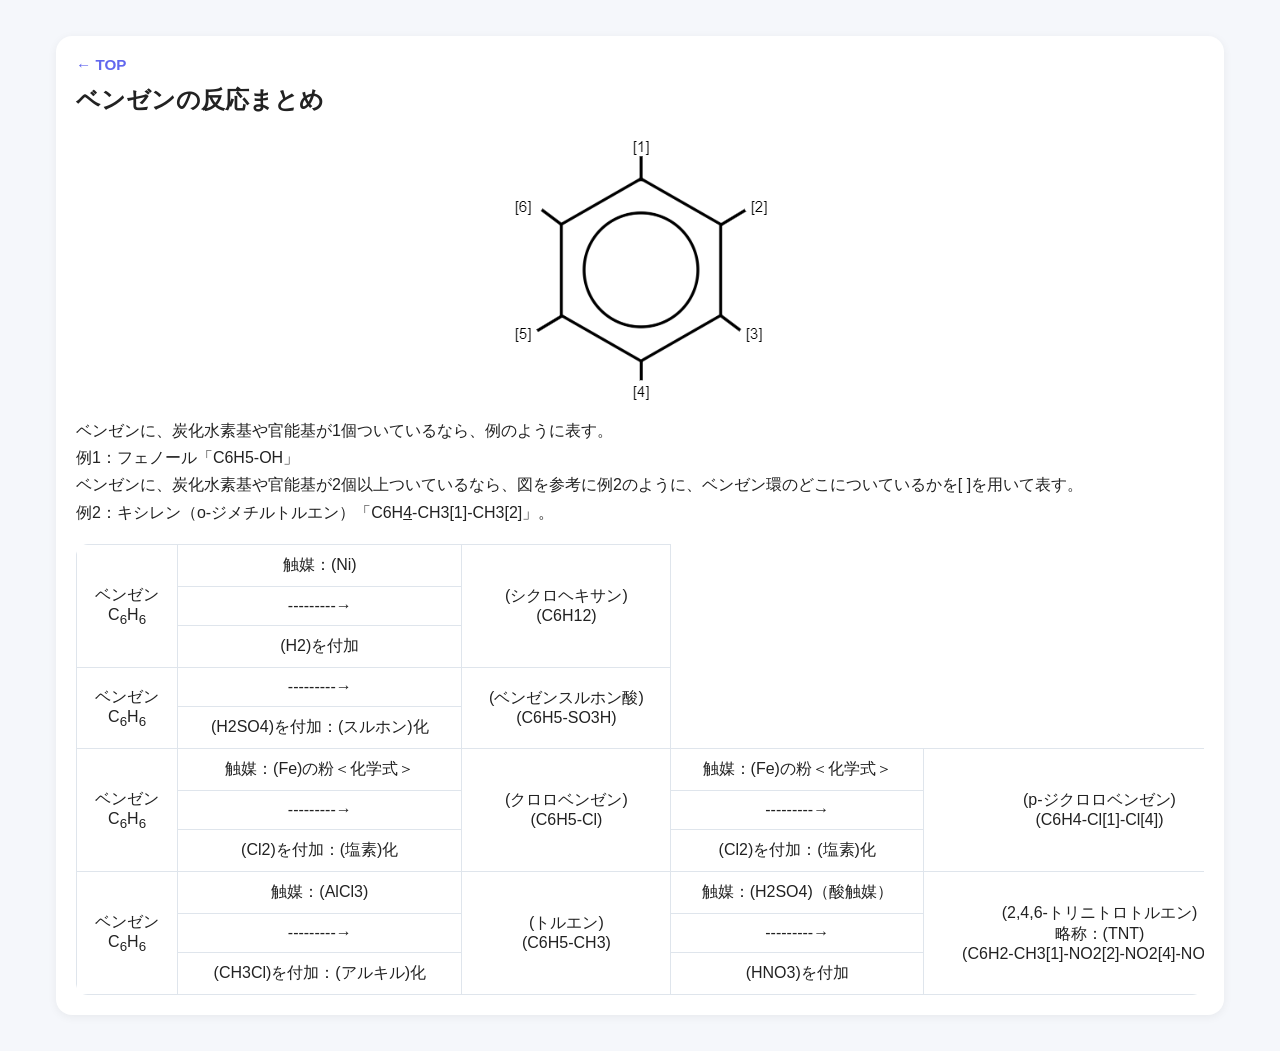
<file: OrganicChemistry/4-1.html>
<!DOCTYPE html>
<html lang="ja">

<head>
    <meta charset="UTF-8">
    <meta name="viewport" content="width=device-width, initial-scale=1.0">
    <title>ベンゼンの反応テスト</title>
 <style>
        :root {
            --main: #6167ee;
            --main-dark: #46487c;
            --bg: #f5f7fb;
            --card: #ffffff;
            --border: #dfe5ec;
            --correct-bg: #d4edda;
            --correct-border: #28a745;
            --wrong-bg: #f8d7da;
            --wrong-border: #dc3545;
            --show-answer-bg: #cfe2ff;
            --show-answer-border: #4d8dff;
        }

        * {
            box-sizing: border-box;
        }

        body {
            margin: 0;
            font-family: Arial, sans-serif;
            background: var(--bg);
            color: #222;
        }

        h1 {
            margin: 10px 0 0;
            font-size: 1.5rem;
        }

        main {
            max-width: 1200px;
            margin: 20px auto;
            padding: 16px;
        }

        .card {
            background: var(--card);
            border-radius: 16px;
            padding: 20px;
            box-shadow: 0 2px 10px rgba(0, 0, 0, 0.06);
        }

        .top-bar {
            margin-bottom: 20px;
        }

        .back-link {
            color: var(--main);
            text-decoration: none;
            font-size: 0.95rem;
            font-weight: bold;
        }

        .back-link:hover {
            color: var(--main-dark);
            text-decoration: underline;
        }

        .description {
            margin-bottom: 18px;
            line-height: 1.7;
        }

        .controls {
            display: flex;
            flex-wrap: wrap;
            gap: 12px;
            align-items: center;
            margin-bottom: 18px;
        }

        .controls-group {
            display: flex;
            align-items: center;
            gap: 8px;
            padding: 10px 14px;
            border-radius: 12px;
        }

        input[type="number"] {
            width: 60px;
            padding: 6px;
        }

        button {
            border: none;
            background: var(--main);
            color: white;
            padding: 10px 16px;
            border-radius: 10px;
            cursor: pointer;
            font-size: 0.95rem;
            transition: 0.2s;
        }

        button:hover {
            background: var(--main-dark);
            transform: translateY(-1px);
        }

        .Table {
            width: 100%;
            max-height: 600px;
            overflow: auto;
            border-radius: 12px;
        }

        table {
            border-collapse: collapse;
            width: 100%;
            min-width: 1200px;
            table-layout: auto;
        }

        th,
        td {
            border: 1px solid var(--border);
            padding: 10px;
            text-align: center;
            vertical-align: middle;
            white-space: nowrap;
        }

        th {
            background: var(--main);
            color: white;
            position: sticky;
            top: 0;
            z-index: 10;
        }

        input[type="text"] {
            width: 150px;
            padding: 8px;
            border: 2px solid #ccc;
            border-radius: 8px;
            font-size: 0.95rem;
        }

        input.correct {
            background: var(--correct-bg);
            border-color: var(--correct-border);
        }

        input.wrong {
            background: var(--wrong-bg);
            border-color: var(--wrong-border);
        }

        input.show-answer,
        .show-answer {
            background: var(--show-answer-bg);
            border-color: var(--show-answer-border);
        }

        .footer-note {
            margin-top: 16px;
            color: #666;
            font-size: 0.9rem;
        }

        @media (max-width: 800px) {
            main {
                padding: 10px;
            }

            .controls {
                flex-direction: column;
                align-items: stretch;
            }

            .controls-group {
                justify-content: space-between;
            }

            button {
                width: 100%;
            }

            th,
            td {
                font-size: 0.85rem;
                padding: 8px;
            }
        }
    </style>
</head>

<body>


    <main>
        <div class="card">
            <div class="top-bar">
                <a href="../index.html" class="back-link">
                    ← TOP
                </a>
                <h1>ベンゼンの反応まとめ</h1>
            </div>

            <div class="description">
                <img src="./ChemicalIMG/Benzene-explain.png" class="img" style="display: block; margin: auto;">
                <p>
                    ベンゼンに、炭化水素基や官能基が1個ついているなら、例のように表す。<br>
                    例1：フェノール「C6H5-OH」<br>
                    ベンゼンに、炭化水素基や官能基が2個以上ついているなら、図を参考に例2のように、ベンゼン環のどこについているかを[ ]を用いて表す。<br>
                    例2：キシレン（o-ジメチルトルエン）「C6H<u>4</u>-CH3[1]-CH3[2]」。<br>
                </p>
            </div>
            <div class="Table">
                <table>

                    <tr>
                        <td rowspan="3">ベンゼン<br>C<sub>6</sub>H<sub>6</td>
                        <td>触媒：(<span class="cloze">Ni</span>)</td>
                        <td rowspan="3">(<span class="cloze">シクロヘキサン</span>)<br>(<span class="cloze">C6H12</span>)
                        </td>
                    </tr>
                    <tr>
                        <td>---------→</td>
                    </tr>
                    <tr>
                        <td>(<span class="cloze">H2</span>)を付加</td>
                    </tr>

                    <tr>
                        <td rowspan="2">ベンゼン<br>C<sub>6</sub>H<sub>6</sub></td>
                        <td>---------→</td>
                        <td rowspan="2">(<span class="cloze">ベンゼンスルホン酸</span>) <br>
                            (<span class="cloze">C6H5-SO3H</span>)
                        </td>
                    </tr>
                    <tr>
                        <td>(<span class="cloze">H2SO4</span>)を付加：(<span class="cloze">スルホン</span>)化</td>
                    </tr>

                    <tr>
                        <td rowspan="3">ベンゼン<br>C<sub>6</sub>H<sub>6</sub></td>
                        <td>触媒：(<span class="cloze">Fe</span>)の粉＜化学式＞</td>
                        <td rowspan="3">(<span class="cloze">クロロベンゼン</span>) <br>
                            (<span class="cloze">C6H5-Cl</span>)
                        </td>
                        <td>触媒：(<span class="cloze">Fe</span>)の粉＜化学式＞</td>
                        <td rowspan="3">(<span class="cloze">p-ジクロロベンゼン</span>) <br>
                            (<span class="cloze">C6H4-Cl[1]-Cl[4]</span>)
                        </td>
                    </tr>
                    <tr>
                        <td>---------→</td>
                        <td>---------→</td>
                    </tr>
                    <tr>
                        <td>(<span class="cloze">Cl2</span>)を付加：(<span class="cloze">塩素</span>)化</td>
                        <td>(<span class="cloze">Cl2</span>)を付加：(<span class="cloze">塩素</span>)化</td>
                    </tr>

                    <tr>
                        <td rowspan="3">ベンゼン<br>C<sub>6</sub>H<sub>6</sub></td>
                        <td>触媒：(<span class="cloze">AlCl3</span>)</td>
                        <td rowspan="3">(<span class="cloze">トルエン</span>)<br>
                            (<span class="cloze">C6H5-CH3</span>)</td>
                        <td>触媒：(<span class="cloze">H2SO4</span>)（酸触媒）</td>
                        <td rowspan="3">(<span class="cloze">2,4,6-トリニトロトルエン</span>)<br>略称：(<span
                                class="cloze">TNT</span>)<br>
                            (<span class="cloze">C6H2-CH3[1]-NO2[2]-NO2[4]-NO2[6]</span>)
                    </tr>
                    <tr>
                        <td>---------→</td>
                        <td>---------→</td>
                    </tr>
                    <tr>
                        <td>(<span class="cloze">CH3Cl</span>)を付加：(<span class="cloze">アルキル</span>)化</td>
                        <td>(<span class="cloze">HNO3</span>)を付加</td>
                    </tr>
                </table>
            </div>
    </main>

</body>

</html>
</file>
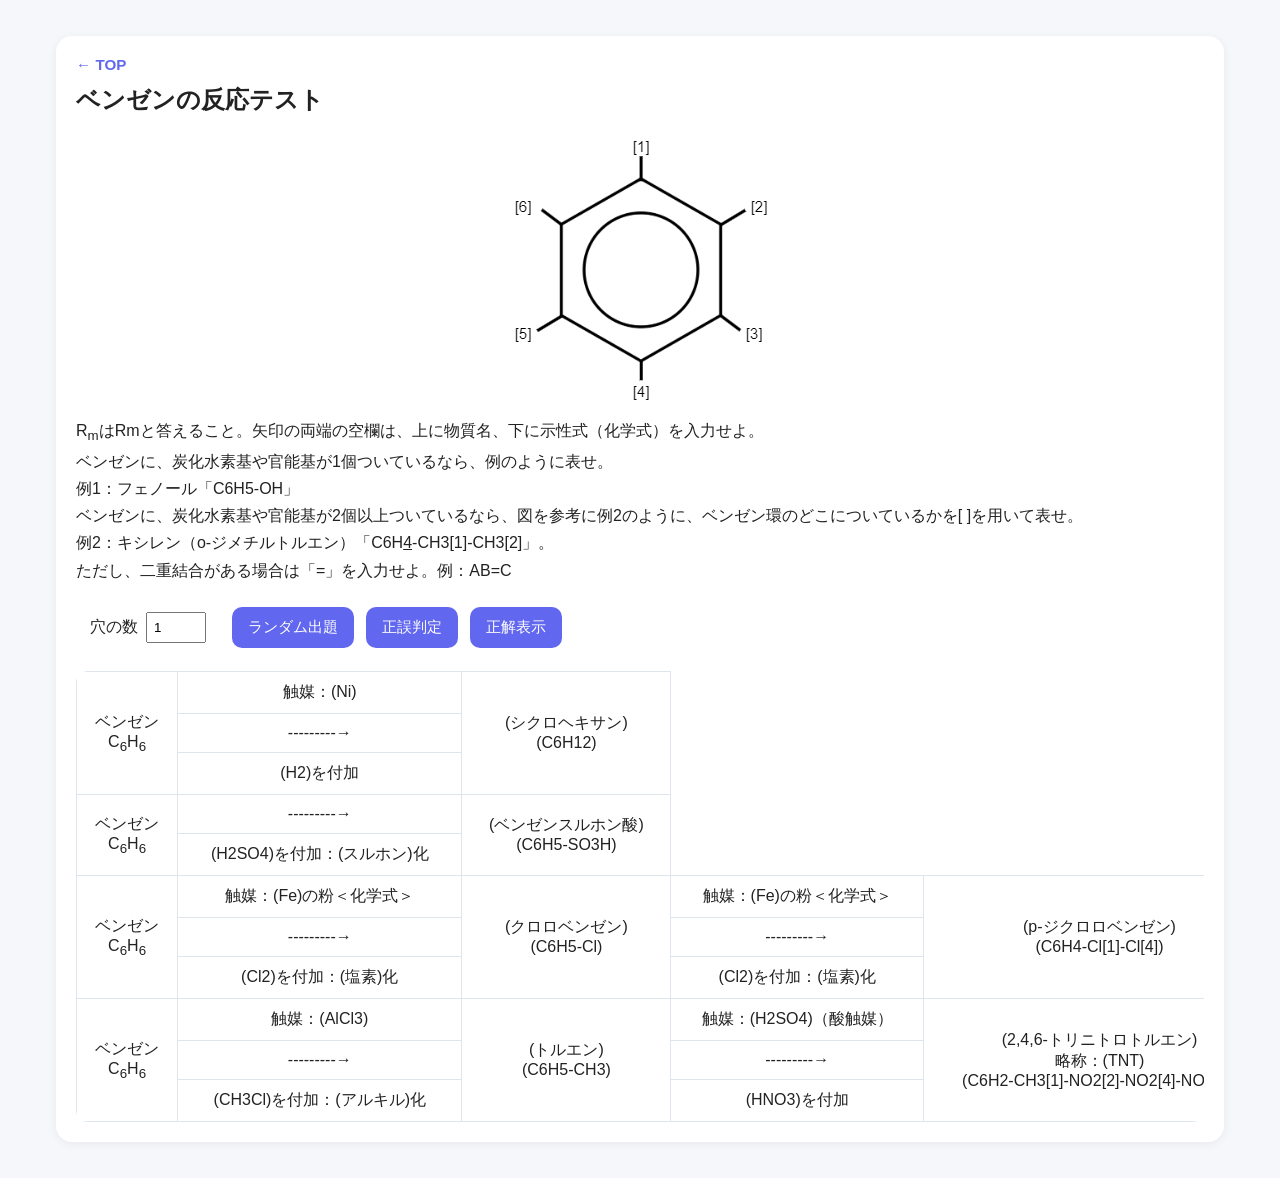
<file: OrganicChemistry/4-2.html>
<!DOCTYPE html>
<html lang="ja">

<head>
    <meta charset="UTF-8">
    <meta name="viewport" content="width=device-width, initial-scale=1.0">
    <title>ベンゼンの反応テスト</title>
   <style>
        :root {
            --main: #6167ee;
            --main-dark: #46487c;
            --bg: #f5f7fb;
            --card: #ffffff;
            --border: #dfe5ec;
            --correct-bg: #d4edda;
            --correct-border: #28a745;
            --wrong-bg: #f8d7da;
            --wrong-border: #dc3545;
            --show-answer-bg: #cfe2ff;
            --show-answer-border: #4d8dff;
        }

        * {
            box-sizing: border-box;
        }

        body {
            margin: 0;
            font-family: Arial, sans-serif;
            background: var(--bg);
            color: #222;
        }

        h1 {
            margin: 10px 0 0;
            font-size: 1.5rem;
        }

        main {
            max-width: 1200px;
            margin: 20px auto;
            padding: 16px;
        }

        .card {
            background: var(--card);
            border-radius: 16px;
            padding: 20px;
            box-shadow: 0 2px 10px rgba(0, 0, 0, 0.06);
        }

        .top-bar {
            margin-bottom: 20px;
        }

        .back-link {
            color: var(--main);
            text-decoration: none;
            font-size: 0.95rem;
            font-weight: bold;
        }

        .back-link:hover {
            color: var(--main-dark);
            text-decoration: underline;
        }

        .description {
            margin-bottom: 18px;
            line-height: 1.7;
        }

        .controls {
            display: flex;
            flex-wrap: wrap;
            gap: 12px;
            align-items: center;
            margin-bottom: 18px;
        }

        .controls-group {
            display: flex;
            align-items: center;
            gap: 8px;
            padding: 10px 14px;
            border-radius: 12px;
        }

        input[type="number"] {
            width: 60px;
            padding: 6px;
        }

        button {
            border: none;
            background: var(--main);
            color: white;
            padding: 10px 16px;
            border-radius: 10px;
            cursor: pointer;
            font-size: 0.95rem;
            transition: 0.2s;
        }

        button:hover {
            background: var(--main-dark);
            transform: translateY(-1px);
        }

        .Table {
            width: 100%;
            max-height: 600px;
            overflow: auto;
            border-radius: 12px;
        }

        table {
            border-collapse: collapse;
            width: 100%;
            min-width: 1200px;
            table-layout: auto;
        }

        th,
        td {
            border: 1px solid var(--border);
            padding: 10px;
            text-align: center;
            vertical-align: middle;
            white-space: nowrap;
        }

        th {
            background: var(--main);
            color: white;
            position: sticky;
            top: 0;
            z-index: 10;
        }

        input[type="text"] {
            width: 150px;
            padding: 8px;
            border: 2px solid #ccc;
            border-radius: 8px;
            font-size: 0.95rem;
        }

        input.correct {
            background: var(--correct-bg);
            border-color: var(--correct-border);
        }

        input.wrong {
            background: var(--wrong-bg);
            border-color: var(--wrong-border);
        }

        input.show-answer,
        .show-answer {
            background: var(--show-answer-bg);
            border-color: var(--show-answer-border);
        }

        .footer-note {
            margin-top: 16px;
            color: #666;
            font-size: 0.9rem;
        }

        @media (max-width: 800px) {
            main {
                padding: 10px;
            }

            .controls {
                flex-direction: column;
                align-items: stretch;
            }

            .controls-group {
                justify-content: space-between;
            }

            button {
                width: 100%;
            }

            th,
            td {
                font-size: 0.85rem;
                padding: 8px;
            }
        }
    </style>
</head>

<body>

    <main>
        <div class="card">
            <div class="top-bar">
                <a href="../index.html" class="back-link">
                    ← TOP
                </a>
                <h1>ベンゼンの反応テスト</h1>
            </div>

            <div class="description">
                <img src="./ChemicalIMG/Benzene-explain.png" class="img" style="display: block; margin: auto;">
                <p>
                    R<sub>m</sub>はRmと答えること。矢印の両端の空欄は、上に物質名、下に示性式（化学式）を入力せよ。<br>
                    ベンゼンに、炭化水素基や官能基が1個ついているなら、例のように表せ。<br>
                    例1：フェノール「C6H5-OH」<br>
                    ベンゼンに、炭化水素基や官能基が2個以上ついているなら、図を参考に例2のように、ベンゼン環のどこについているかを[ ]を用いて表せ。<br>
                    例2：キシレン（o-ジメチルトルエン）「C6H<u>4</u>-CH3[1]-CH3[2]」。<br>
                    ただし、二重結合がある場合は「=」を入力せよ。例：AB=C
                </p>
            </div>
            <div class="controls">
                <div class="controls-group">
                    <label for="clozeCount">穴の数</label>
                    <input type="number" id="clozeCount" min="1" value="1" max="" onchange="updateMaxClozeCount()">
                </div>

                <button onclick="randomizeCloze()">ランダム出題</button>
                <button onclick="checkAnswers()">正誤判定</button>
                <button onclick="showAnswers()">正解表示</button>
            </div>
            <div class="Table">
                <table>

                    <tr>
                        <td rowspan="3">ベンゼン<br>C<sub>6</sub>H<sub>6</td>
                        <td>触媒：(<span class="cloze">Ni</span>)</td>
                        <td rowspan="3">(<span class="cloze">シクロヘキサン</span>)<br>(<span class="cloze">C6H12</span>)
                        </td>
                    </tr>
                    <tr>
                        <td>---------→</td>
                    </tr>
                    <tr>
                        <td>(<span class="cloze">H2</span>)を付加</td>
                    </tr>

                    <tr>
                        <td rowspan="2">ベンゼン<br>C<sub>6</sub>H<sub>6</sub></td>
                        <td>---------→</td>
                        <td rowspan="2">(<span class="cloze">ベンゼンスルホン酸</span>) <br>
                            (<span class="cloze">C6H5-SO3H</span>)
                        </td>
                    </tr>
                    <tr>
                        <td>(<span class="cloze">H2SO4</span>)を付加：(<span class="cloze">スルホン</span>)化</td>
                    </tr>

                    <tr>
                        <td rowspan="3">ベンゼン<br>C<sub>6</sub>H<sub>6</sub></td>
                        <td>触媒：(<span class="cloze">Fe</span>)の粉＜化学式＞</td>
                        <td rowspan="3">(<span class="cloze">クロロベンゼン</span>) <br>
                            (<span class="cloze">C6H5-Cl</span>)
                        </td>
                        <td>触媒：(<span class="cloze">Fe</span>)の粉＜化学式＞</td>
                        <td rowspan="3">(<span class="cloze">p-ジクロロベンゼン</span>) <br>
                            (<span class="cloze">C6H4-Cl[1]-Cl[4]</span>)
                        </td>
                    </tr>
                    <tr>
                        <td>---------→</td>
                        <td>---------→</td>
                    </tr>
                    <tr>
                        <td>(<span class="cloze">Cl2</span>)を付加：(<span class="cloze">塩素</span>)化</td>
                        <td>(<span class="cloze">Cl2</span>)を付加：(<span class="cloze">塩素</span>)化</td>
                    </tr>

                    <tr>
                        <td rowspan="3">ベンゼン<br>C<sub>6</sub>H<sub>6</sub></td>
                        <td>触媒：(<span class="cloze">AlCl3</span>)</td>
                        <td rowspan="3">(<span class="cloze">トルエン</span>)<br>
                            (<span class="cloze">C6H5-CH3</span>)</td>
                        <td>触媒：(<span class="cloze">H2SO4</span>)（酸触媒）</td>
                        <td rowspan="3">(<span class="cloze">2,4,6-トリニトロトルエン</span>)<br>略称：(<span
                                class="cloze">TNT</span>)<br>
                            (<span class="cloze">C6H2-CH3[1]-NO2[2]-NO2[4]-NO2[6]</span>)
                    </tr>
                    <tr>
                        <td>---------→</td>
                        <td>---------→</td>
                    </tr>
                    <tr>
                        <td>(<span class="cloze">CH3Cl</span>)を付加：(<span class="cloze">アルキル</span>)化</td>
                        <td>(<span class="cloze">HNO3</span>)を付加</td>
                    </tr>
                </table>
            </div>
    </main>

    <script>
        let originalData = {};

        // Initialize the maximum number of cloze inputs based on initial span.cloze count
        let maxClozeCount = document.querySelectorAll('.cloze').length;
        document.getElementById('clozeCount').setAttribute('max', maxClozeCount);

        function randomizeCloze() {
            const clozeCount = parseInt(document.getElementById('clozeCount').value);
            const clozeElements = document.querySelectorAll('.cloze');

            // Adjust clozeCount to be within the range of clozeElements length
            const finalClozeCount = Math.min(clozeCount, maxClozeCount);

            clozeElements.forEach((el, idx) => {
                const key = `${el.parentElement.parentElement.id}-${idx}`;
                if (!originalData[key]) {
                    originalData[key] = el.innerHTML;
                }
                el.innerHTML = originalData[key];
            });

            const selectedIndexes = [];
            while (selectedIndexes.length < finalClozeCount) {
                const randomIndex = Math.floor(Math.random() * clozeElements.length);
                if (!selectedIndexes.includes(randomIndex)) {
                    selectedIndexes.push(randomIndex);
                }
            }

            selectedIndexes.forEach(idx => {
                const element = clozeElements[idx];
                const key = `${element.parentElement.parentElement.id}-${idx}`;
                element.innerHTML = `<input type="text" class="clozeInput" data-answer="${originalData[key]}" />`;
            });
        }

        function checkAnswers() {
            const inputs = document.querySelectorAll('.cloze input');
            inputs.forEach(input => {
                const answer = input.getAttribute('data-answer');
                if (input.value === answer) {
                    input.style.backgroundColor = 'lightgreen'; // 淡い緑色
                } else {
                    input.style.backgroundColor = 'lightcoral'; // 淡い赤色
                }
            });
        }

        function showAnswers() {
            const clozeElements = document.querySelectorAll('.cloze');
            clozeElements.forEach((el, idx) => {
                const key = `${el.parentElement.parentElement.id}-${idx}`;
                if (el.querySelector('input')) {
                    const input = el.querySelector('input');
                    if (input.value !== input.getAttribute('data-answer')) {
                        el.innerHTML = `<span style="background-color: lightblue;">${input.getAttribute('data-answer')}</span>`; // 淡い青色
                    } else {
                        el.innerHTML = originalData[key];
                    }
                }
            });
        }

        function updateMaxClozeCount() {
            const clozeElements = document.querySelectorAll('.cloze');
            maxClozeCount = clozeElements.length;
            document.getElementById('clozeCount').setAttribute('max', maxClozeCount);
        }
    </script>
</body>

</html>
</file>
<file: style.css>
:root {
    --color-main: #46487c;
    --color-accent: #6167ee;
    --color-accent-light: #258dec;

    --color-text: #222;
    --color-bg: #fff;

    --shadow:
        0 10px 30px rgba(0,0,0,.08);

    --transition: .3s ease;
}

/* =========================
   Base
========================= */

*,
*::before,
*::after {
    box-sizing: border-box;
}

html {
    scroll-behavior: smooth;
    overflow-x: hidden;
}

body {
    margin: 0;
    color: var(--color-text);
    background: var(--color-bg);

    font-family:
        "Open Sans",
        "Noto Sans JP",
        sans-serif;

    font-size: clamp(14px, 1vw, 18px);
    line-height: 1.8;
    overflow-x: hidden;
}

img {
    width: 100%;
    display: block;
}

a {
    color: inherit;
    text-decoration: none;
}

ul {
    margin: 0;
    padding: 0;
    list-style: none;
}

/* =========================
   Layout
========================= */

.container {
    width: min(1100px, 90%);
    margin-inline: auto;
}

.section {
    padding: 20px 0;
}

.section-alt {
    background:
        linear-gradient(
            180deg,
            #fff,
            #f7fbff
        );
}

/* =========================
   Header
========================= */

.header {
    position: fixed;
    inset: 0 0 auto 0;

    z-index: 9999;

    background: rgba(255,255,255,.9);

    backdrop-filter: blur(10px);

    border-bottom:
        1px solid rgba(0,0,0,.06);
}

.header-inner {
    width: min(1200px, 92%);
    min-height: 80px;
    padding-block: 12px;
    margin-inline: auto;
    display: flex;
    align-items: center;
    justify-content: space-between;
}

.logo {
    display: flex;
    flex-direction: column;
    gap: 2px;
    min-width: 0;
}

.logo-subtitle {
    margin: 0;
    font-size: .8rem;
    color: var(--color-accent);
    letter-spacing: .08em;
    line-height: 1.4;
}

.logo-title {
    margin: 0;
    font-size:1.8rem;
    color: var(--color-main);
    line-height: 1.25;
}

.logo-highlight {
    color: var(--color-main);
}

/* =========================
   Navigation
========================= */

.nav-list {
    display: flex;
    gap: 2rem;
}

.nav-list a {
    position: relative;

    font-size: .95rem;
    font-weight: 600;

    transition: var(--transition);
}

.nav-list a::after {
    content: "";

    position: absolute;
    left: 0;
    bottom: -6px;

    width: 0%;
    height: 2px;

    background: var(--color-accent);

    transition: var(--transition);
}

.nav-list a:hover {
    color: var(--color-accent);
}

.nav-list a:hover::after {
    width: 100%;
}

/* =========================
   Hamburger
========================= */

.hamburger {
    display: none;

    flex: 0 0 auto;
    width: 44px;
    height: 44px;
    padding: 10px 6px;

    background: none;
    border: none;

    cursor: pointer;
}

.hamburger span {
    display: block;

    width: 100%;
    height: 2px;

    background: var(--color-main);

    transition: var(--transition);
}

@media (max-width: 1200px) {
    .header-inner {
        width: min(100% - 32px, 1200px);
    }

    .logo {
        max-width: calc(100% - 56px);
    }

    .hamburger {
        display: flex;

        flex-direction: column;
        justify-content: space-between;
    }

    .nav {
        position: fixed;

        top: var(--header-height, 80px);
        right: -100%;

        width: min(82vw, 320px);
        height: calc(100svh - var(--header-height, 80px));

        background: white;

        box-shadow: var(--shadow);

        transition: var(--transition);
        overflow-y: auto;
    }

    .nav.active {
        right: 0;
    }

    .nav-list {
        padding: 2rem;

        flex-direction: column;
        gap: 1.25rem;
    }

    .hamburger.open span:nth-child(1) {
        transform: translateY(11px) rotate(45deg);
    }

    .hamburger.open span:nth-child(2) {
        opacity: 0;
    }

    .hamburger.open span:nth-child(3) {
        transform: translateY(-11px) rotate(-45deg);
    }
}

/* =========================
   Section
========================= */

.section-heading {
    margin-bottom: 3rem;
}

.section-label {
    color: var(--color-accent);

    font-size: .85rem;
    font-weight: 700;

    letter-spacing: .15em;
}

.section-title {
    display: inline-block;

    margin: .3em 0;

    font-size:
        clamp(2rem, 4vw, 3rem);

    background:
        linear-gradient(
            transparent 75%,
            color-mix(in srgb, var(--color-accent-light), #fff 80%) 75%
        );
}

.section-text {
    font-size: 1rem;
}

/* =========================
   To Top
========================= */

.to-top-btn {
    position: fixed;

    right: 24px;
    bottom: 24px;

    width: 56px;
    height: 56px;

    display: grid;
    place-items: center;

    border: none;
    border-radius: 50%;

    background: var(--color-main);
    color: white;

    cursor: pointer;

    opacity: 0;
    pointer-events: none;

    transition: var(--transition);

    box-shadow: var(--shadow);
}

.to-top-icon {
    width: 16px;
    height: 16px;

    border-top: 3px solid currentColor;
    border-left: 3px solid currentColor;

    transform: translateY(4px) rotate(45deg);
}

.to-top-btn.show {
    opacity: 1;
    pointer-events: auto;
}

.to-top-btn:hover {
    transform: translateY(-4px);
}

@media (max-width: 640px) {
    body {
        font-size: 15px;
    }

    .container {
        width: min(100% - 32px, 1100px);
    }

    .section {
        padding: 20px 0;
    }

    .section-heading {
        margin-bottom: 2rem;
    }

    .logo-subtitle {
        font-size: .68rem;
        letter-spacing: .04em;
    }

    .logo-title {
        font-size: clamp(1rem, 5vw, 1.35rem);
    }

    .hero-content {
        width: min(100% - 32px, 1100px);
        padding-block: 56px 88px;
    }

    .hero-title {
        font-size: clamp(2.4rem, 14vw, 4rem);
    }

    .hero-description {
        font-size: .95rem;
    }

    .section-title {
        font-size: clamp(1.25rem, 5vw, 2.4rem);
    }

    .to-top-btn {
        right: 16px;
        bottom: 16px;
        width: 48px;
        height: 48px;
    }
}

@media (max-width: 420px) {
    .header-inner {
        width: min(100% - 24px, 1200px);
        min-height: 72px;
    }

    .nav-list {
        padding: 1.5rem;
    }

    .container,
    .hero-content {
        width: min(100% - 24px, 1100px);
    }

    .section {
        padding: 20px 0;
    }
}

/* =========================
   追加・調整スタイル
========================= */

/* ヘッダー固定によるコンテンツの隠れ防止 */
.main-content {
    padding-top: 80px; /* ヘッダーの高さ分、上部をあける */
}

/* パンくずリスト */
.breadcrumb {
    font-size: 0.9rem;
    color: #666;
    margin-bottom: 10px;
}
.breadcrumb a:hover {
    color: var(--color-accent);
    text-decoration: underline;
}

/* カテゴリの見出し（有機化学） */
.category-title {
    font-size: 1.4rem;
    color: var(--color-main);
    margin-top: 2rem;
    margin-bottom: 1rem;
    padding-left: 8px;
    border-left: 4px solid var(--color-accent);
}

/* コンテンツリストのレイアウト */
.content-list {
    display: flex;
    flex-direction: column;
    gap: 12px; /* リンク同士の間隔 */
    padding: 0;
    margin: 0;
}

/* リンクボタンの共通デザイン */
.content-link {
    display: block;
    padding: 14px 20px;
    background: #f8fafc;
    border: 1px solid #e2e8f0;
    border-radius: 8px;
    font-weight: 600;
    color: var(--color-text);
    transition: all var(--transition);
}

/* ホバー時の動き */
.content-link:hover {
    background: #fff;
    border-color: var(--color-accent);
    color: var(--color-accent);
    transform: translateX(4px); /* 少し右にずれて動くエフェクト */
    box-shadow: var(--shadow);
}

/* ★テスト系コンテンツの特別デザイン */
.content-link.is-test {
    background: color-mix(in srgb, var(--color-accent-light) 8%, #fff);
    border-color: color-mix(in srgb, var(--color-accent-light) 20%, #fff);
}
.content-link.is-test:hover {
    background: #fff;
    border-color: var(--color-accent-light);
    color: var(--color-accent-light);
}

/* スマホ表示での調整 */
@media (max-width: 640px) {
    .main-content {
        padding-top: 15px;
    }
    .content-link {
        padding: 12px 16px;
        font-size: 0.95rem;
    }
}
</file>
